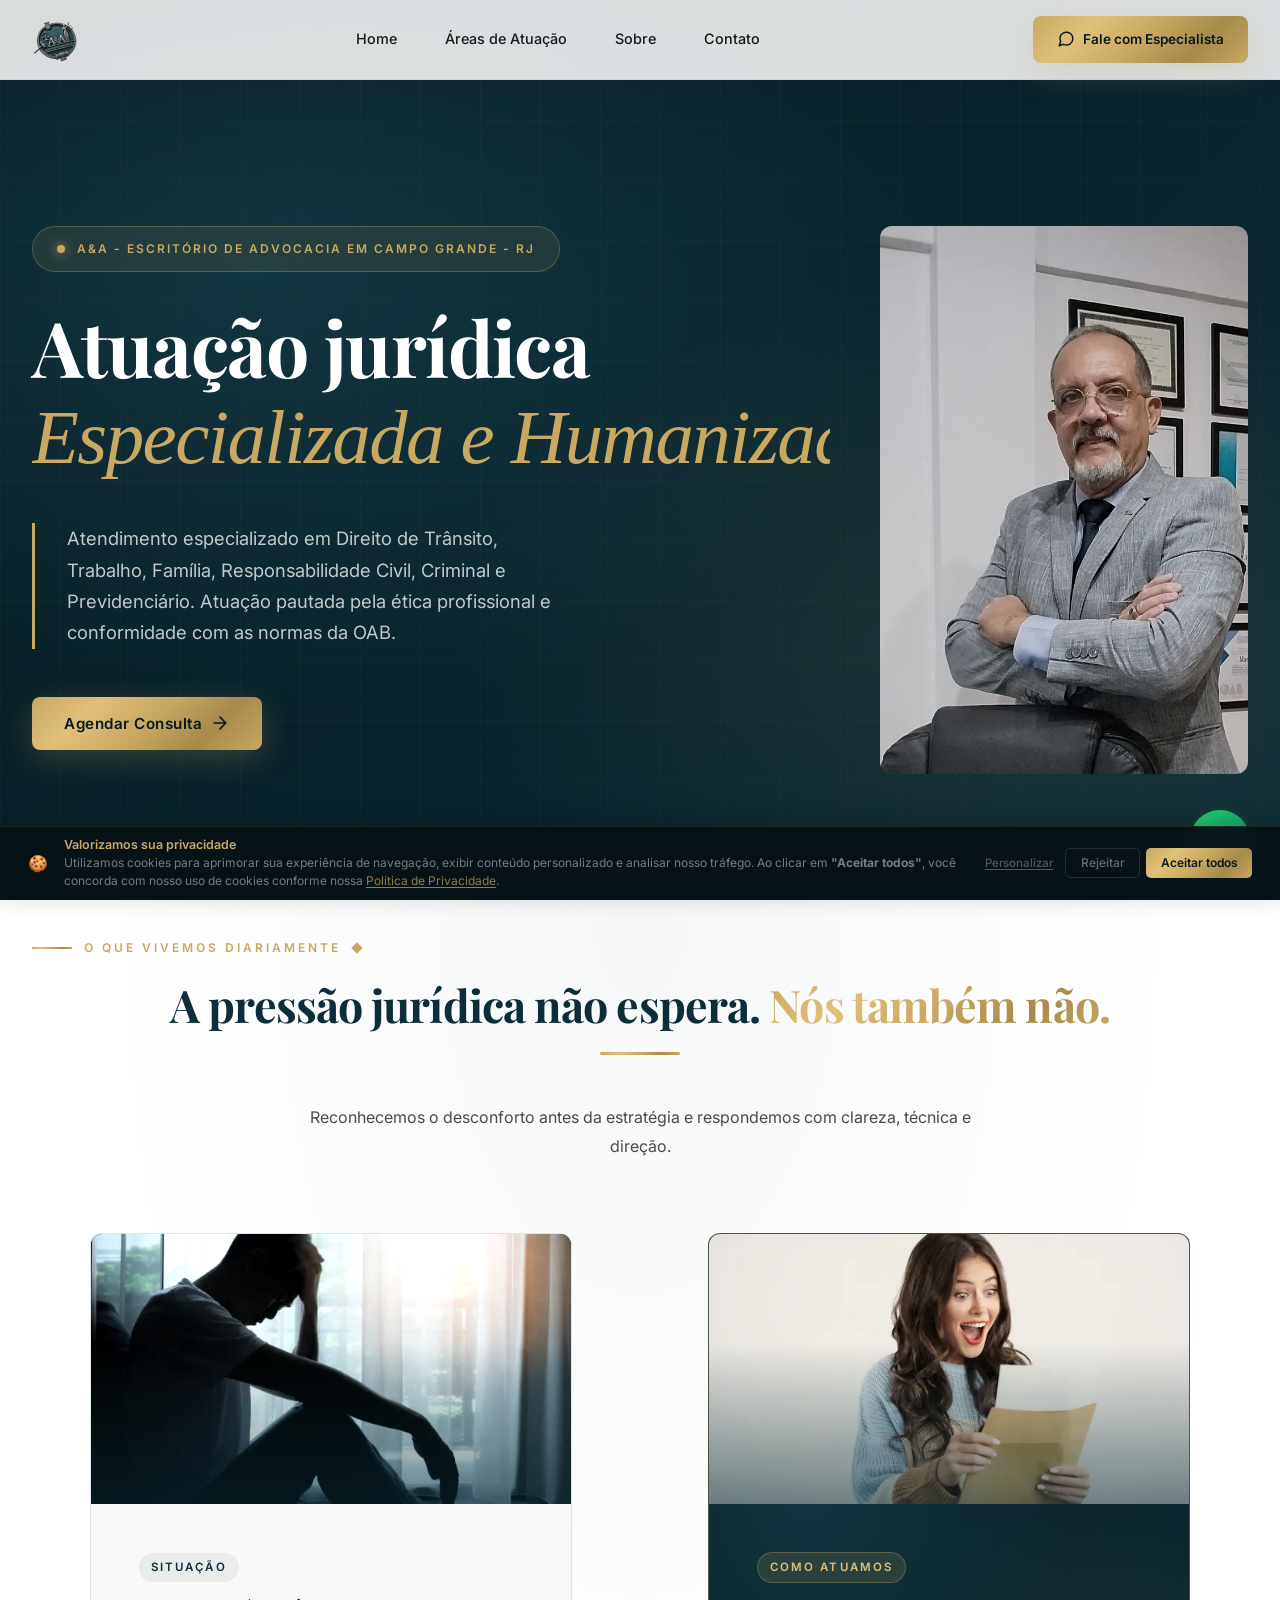
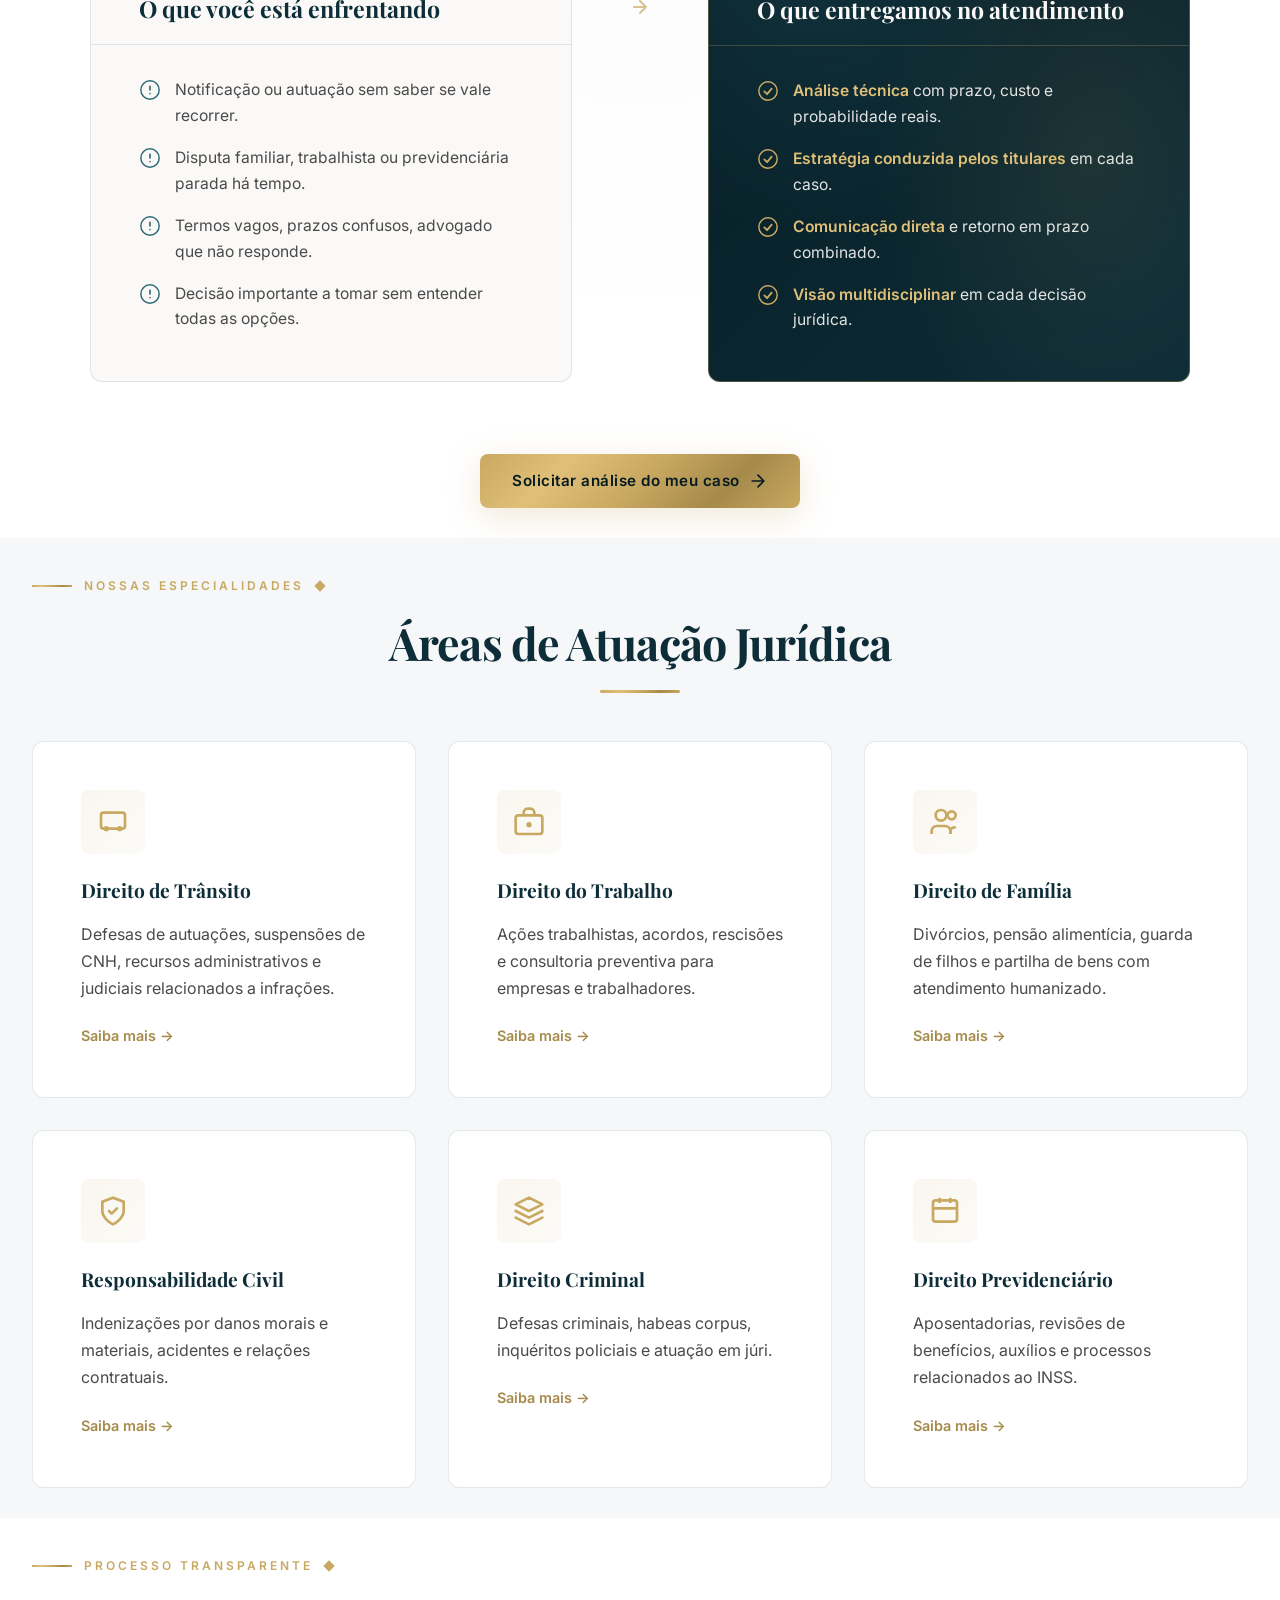
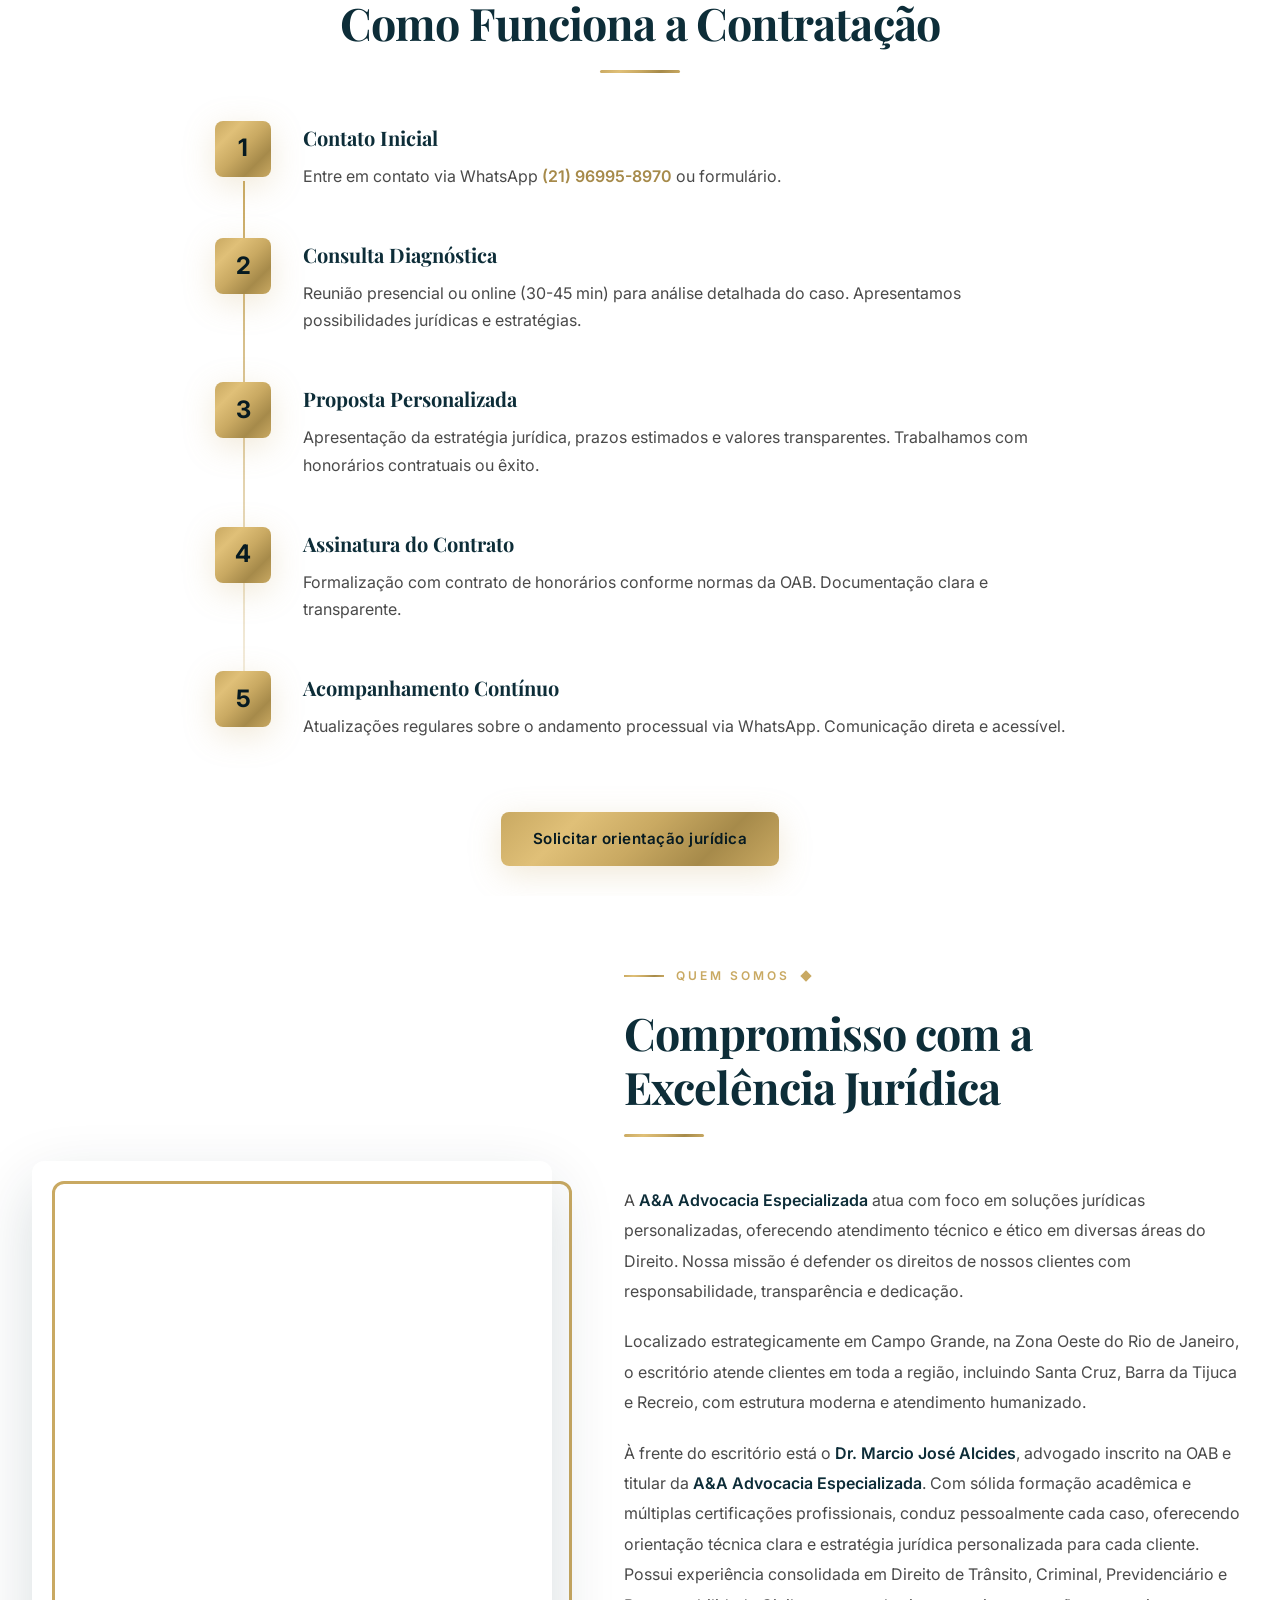
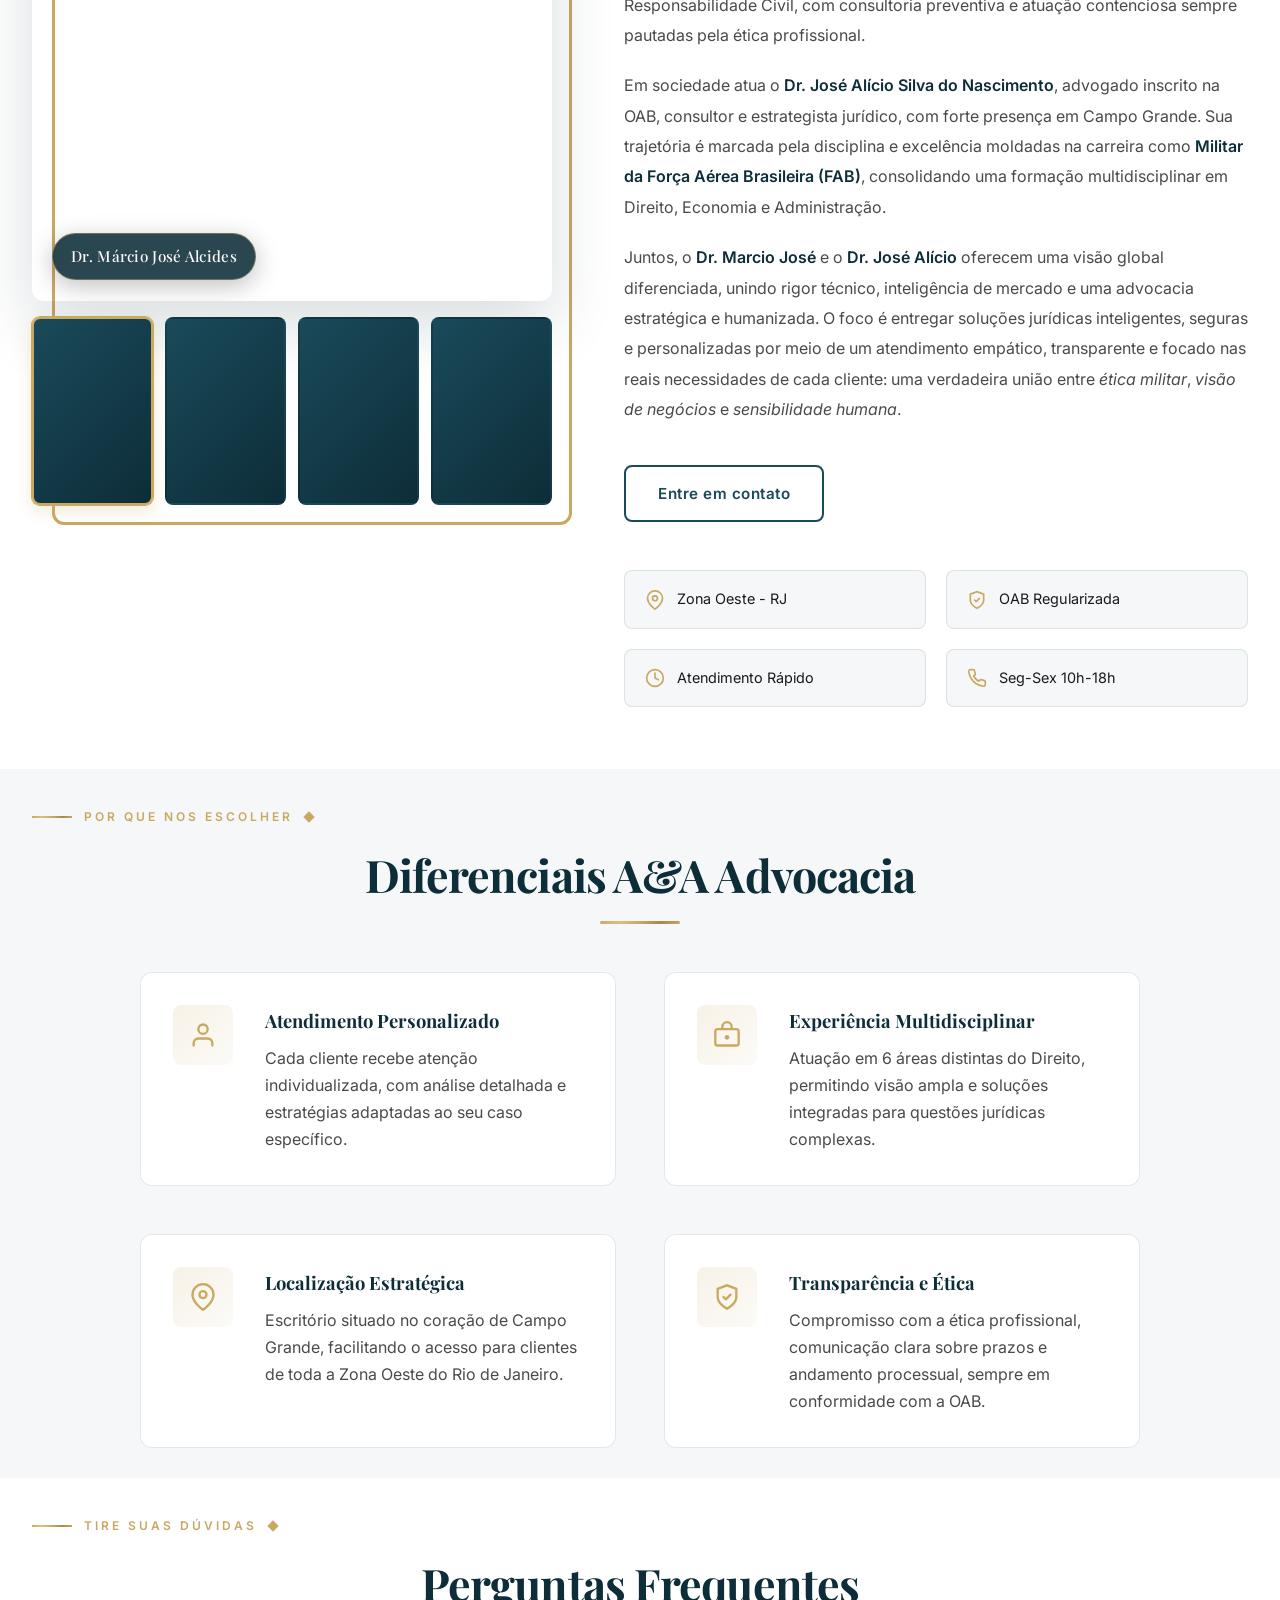
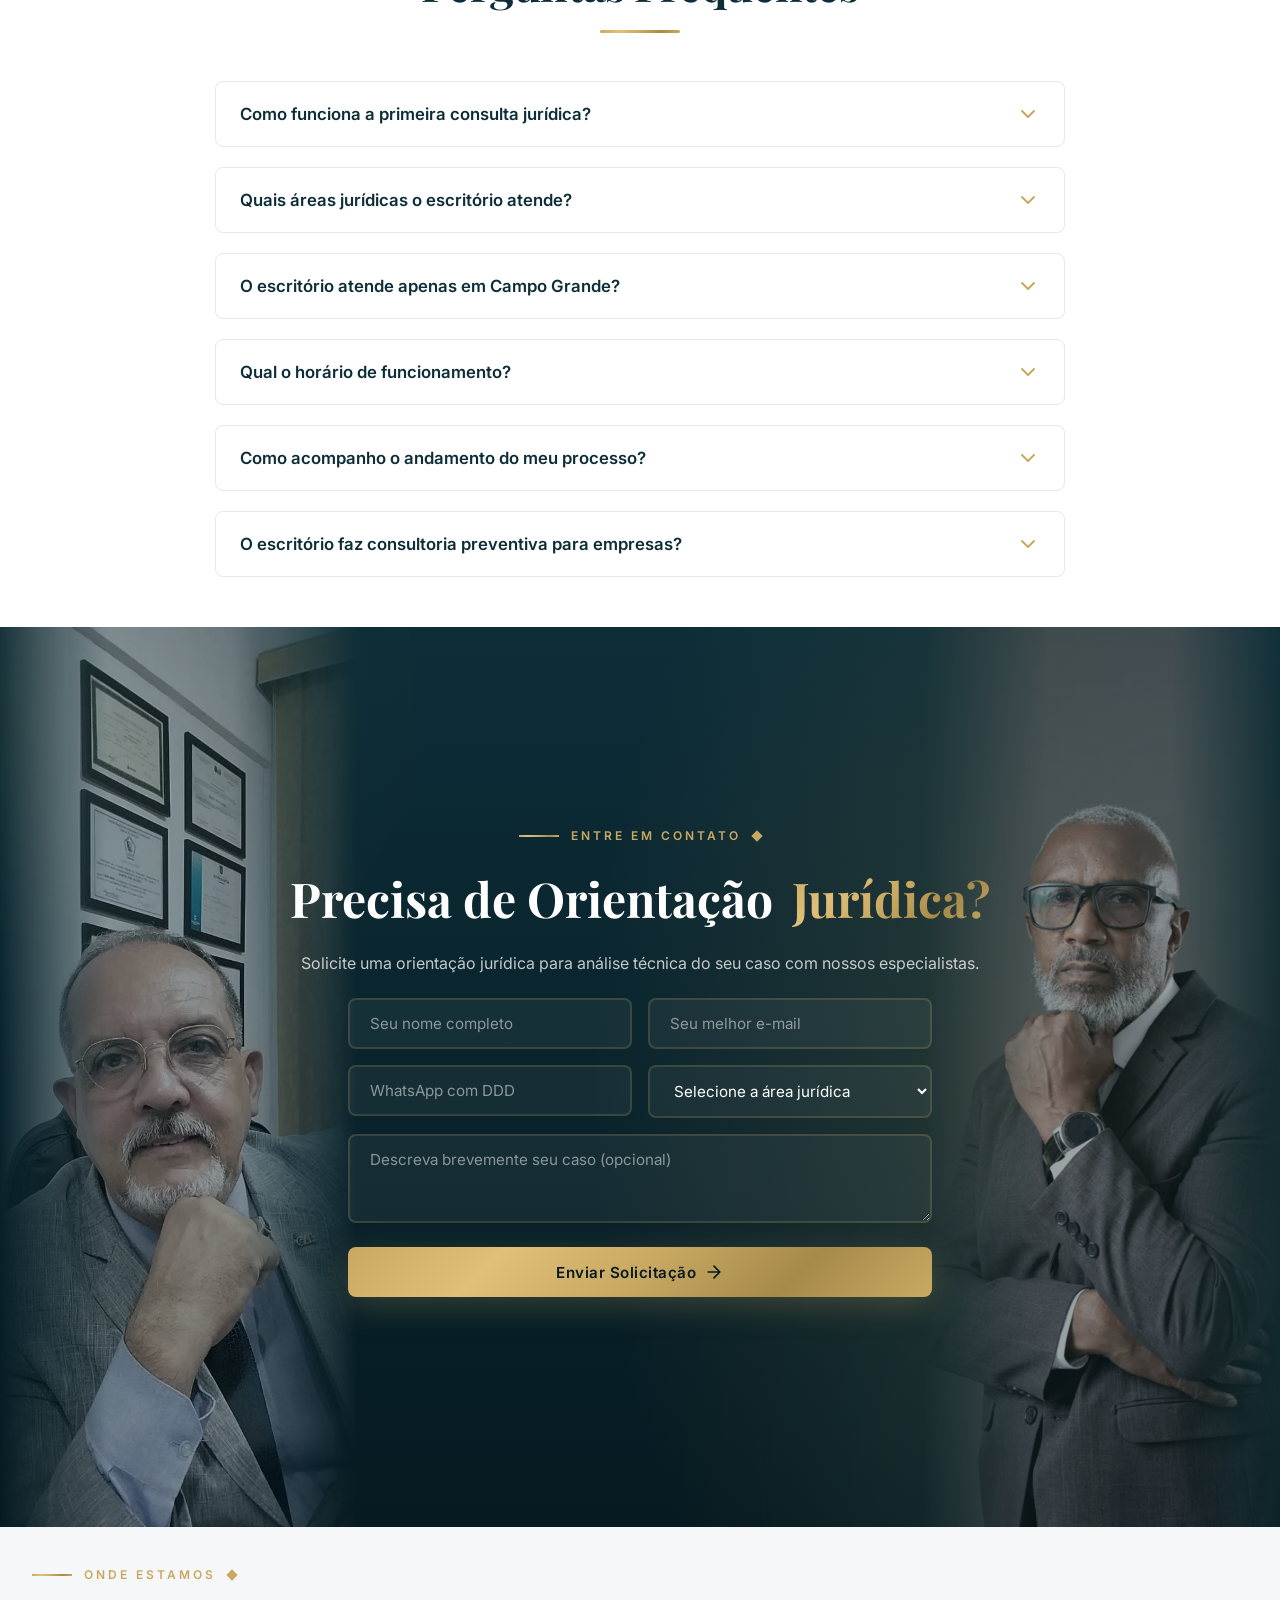
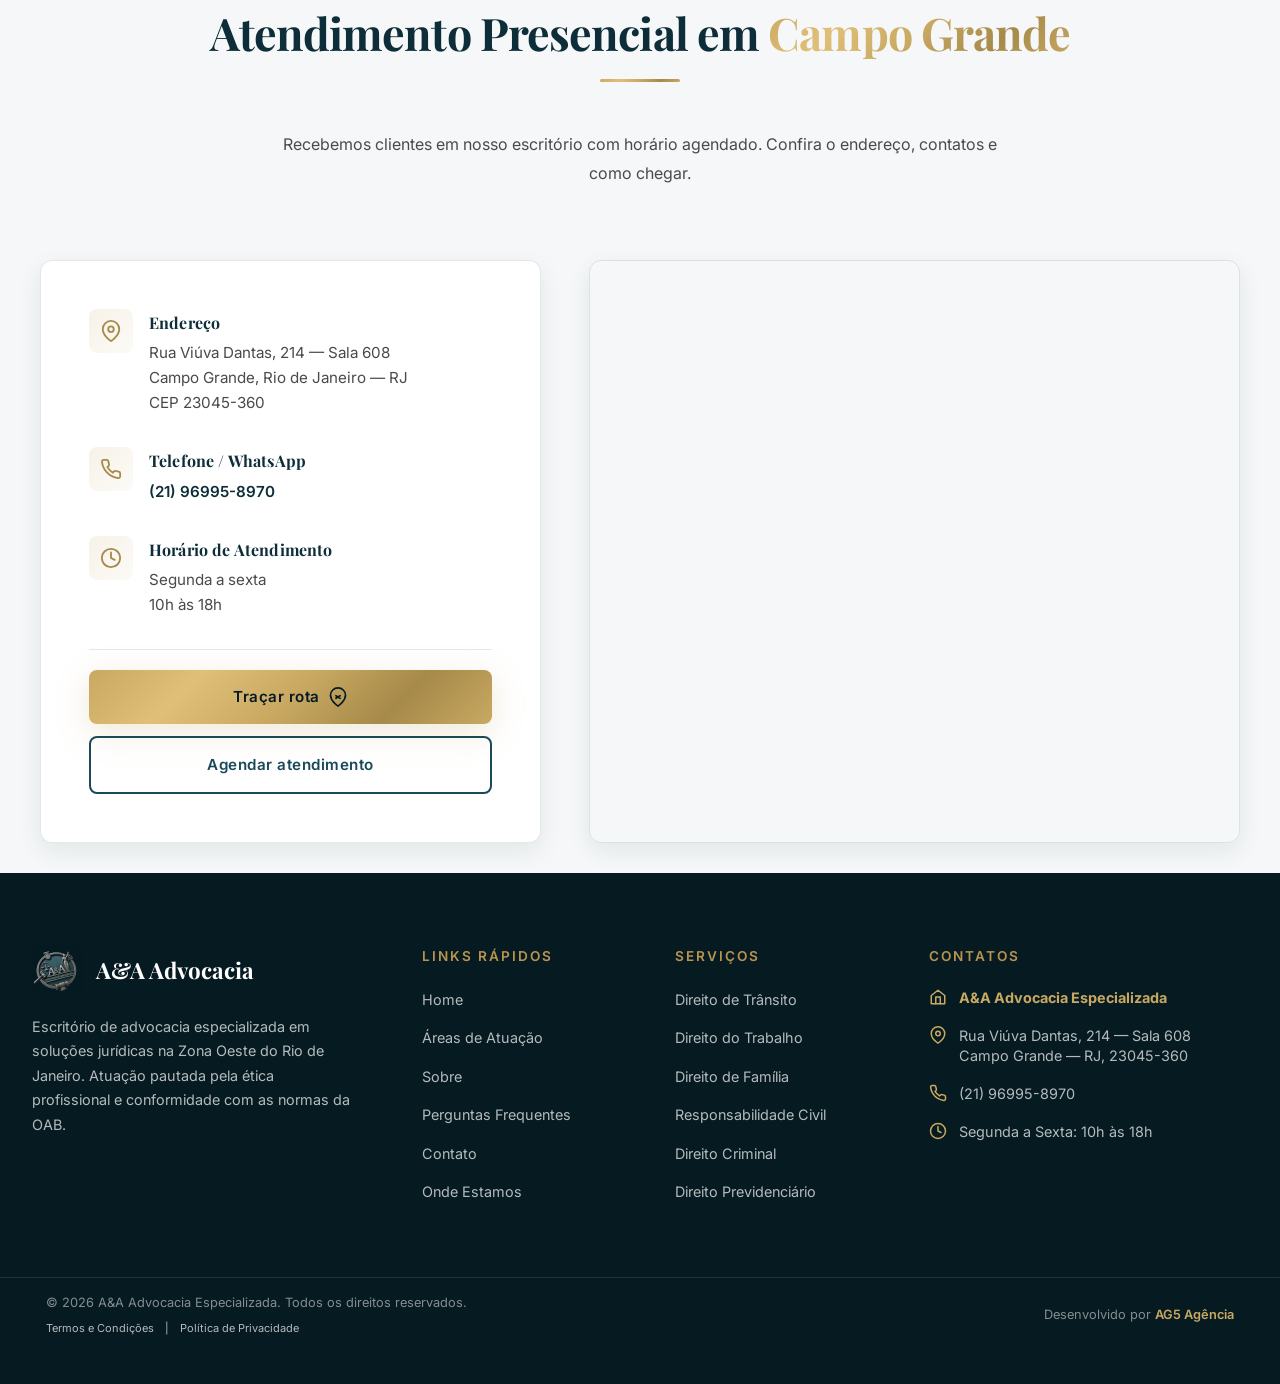
<file: index.html>
<!DOCTYPE html>
<html lang="pt-BR">

<head>
  <meta charset="UTF-8">
  <meta name="viewport" content="width=device-width, initial-scale=1.0">

  <!-- SEO Básico -->
  <title>Escritório de advocacia em Campo Grande - RJ | A&A Advocacia</title>
  <meta name="description"
    content="Escritório de advocacia em Campo Grande - RJ. Especialistas em Trânsito, Trabalho, Família, Criminal e mais. Atendimento exclusivo com excelência jurídica.">
  <meta name="author" content="A&A Advocacia Especializada">
  <meta name="robots" content="index, follow">

  <!-- Canonical URL -->
  <link rel="canonical" href="https://www.aeaadvocacia.ag5agencia.site/">

  <!-- Open Graph -->
  <meta property="og:title" content="A&A Advocacia Especializada | Excelência Jurídica na Zona Oeste - RJ">
  <meta property="og:description"
    content="Atendimento jurídico em diversas áreas do Direito. Escritório em Campo Grande, Rio de Janeiro.">
  <meta property="og:type" content="website">
  <meta property="og:url" content="https://www.aeaadvocacia.ag5agencia.site">
  <meta property="og:image" content="https://www.aeaadvocacia.ag5agencia.site/Fotos/hero-advogado.webp">
  <meta property="og:image:width" content="800">
  <meta property="og:image:height" content="1000">
  <meta property="og:locale" content="pt_BR">
  <meta property="og:site_name" content="A&A Advocacia Especializada">

  <!-- Twitter Card -->
  <meta name="twitter:card" content="summary_large_image">
  <meta name="twitter:title" content="A&A Advocacia Especializada | Zona Oeste - RJ">
  <meta name="twitter:description"
    content="Escritório jurídico especializado em diversas áreas do Direito em Campo Grande.">
  <meta name="twitter:image" content="https://www.aeaadvocacia.ag5agencia.site/Fotos/hero-advogado.webp">

  <!-- Favicon - otimizado -->
  <link rel="icon" type="image/webp" sizes="32x32" href="Fotos/logo-aa-sm.webp">
  <link rel="apple-touch-icon" sizes="180x180" href="Fotos/logo-aa-sm.webp">

  <!-- Theme color para navegadores mobile -->
  <meta name="theme-color" content="#0d2d38">

  <!-- Preconnect para origens críticas -->
  <link rel="preconnect" href="https://fonts.googleapis.com" crossorigin>
  <link rel="preconnect" href="https://fonts.gstatic.com" crossorigin>

  <!-- Preload da imagem hero (LCP) — responsivo -->
  <link rel="preload" as="image" fetchpriority="high"
    imagesrcset="Fotos/hero-advogado-sm.webp 400w, Fotos/hero-advogado.webp 648w"
    imagesizes="(min-width: 768px) 50vw, 100vw">

  <!-- Fonts otimizadas - carregamento assíncrono para não bloquear renderização -->
  <link rel="stylesheet"
    href="https://fonts.googleapis.com/css2?family=Playfair+Display:wght@400;700&family=Inter:wght@400;500;600&display=swap"
    media="print" onload="this.media='all'">
  <noscript>
    <link rel="stylesheet"
      href="https://fonts.googleapis.com/css2?family=Playfair+Display:wght@400;700&family=Inter:wght@400;500;600&display=swap">
  </noscript>

  <!-- Schema.org JSON-LD -->
  <script type="application/ld+json">
  {
    "@context": "https://schema.org",
    "@graph": [
      {
        "@type": "WebSite",
        "@id": "https://www.aeaadvocacia.ag5agencia.site/#website",
        "url": "https://www.aeaadvocacia.ag5agencia.site/",
        "name": "A&A Advocacia Especializada em Direito | Trânsito | Trabalho | Família | Previdenciário",
        "description": "Advogados especializados em Campo Grande - RJ",
        "publisher": {
          "@id": "https://www.aeaadvocacia.ag5agencia.site/#legalservice"
        }
      },
      {
        "@type": "BreadcrumbList",
        "@id": "https://www.aeaadvocacia.ag5agencia.site/#breadcrumb",
        "itemListElement": [
          {
            "@type": "ListItem",
            "position": 1,
            "name": "Home",
            "item": "https://www.aeaadvocacia.ag5agencia.site/"
          }
        ]
      },
      {
        "@type": ["LegalService", "Attorney", "LocalBusiness"],
        "@id": "https://www.aeaadvocacia.ag5agencia.site/#legalservice",
        "name": "A&A Advocacia Especializada em Direito",
        "alternateName": ["A&A Advocacia Especializada", "A&A Advocacia"],
        "legalName": "A&A Advocacia Especializada em Direito",
        "url": "https://www.aeaadvocacia.ag5agencia.site/",
        "logo": "https://www.aeaadvocacia.ag5agencia.site/Fotos/logo-aa.webp",
        "image": [
          "https://www.aeaadvocacia.ag5agencia.site/Fotos/hero-advogado.webp",
          "https://www.aeaadvocacia.ag5agencia.site/Fotos/corp-marcio-0323.webp",
          "https://www.aeaadvocacia.ag5agencia.site/Fotos/sobre-advogado-alt.webp"
        ],
        "description": "Escritório de advocacia em Campo Grande, RJ. Atuação em Direito de Trânsito, Trabalhista, Família, Civil, Criminal, Previdenciário, Administrativo, Sucessões e Processual. Assessoria jurídica preventiva e contenciosa para pessoas físicas e jurídicas.",
        "slogan": "Compromisso com a Excelência Jurídica",
        "telephone": ["+55-21-96443-7115", "+55-21-96995-8970"],
        "email": "contato@aaadvocacia.com.br",
        "priceRange": "$$",
        "currenciesAccepted": "BRL",
        "paymentAccepted": "Cartão de Crédito, PIX, Transferência Bancária, Boleto",
        "address": {
          "@type": "PostalAddress",
          "streetAddress": "Rua Viúva Dantas, 214 — Sala 608",
          "addressLocality": "Campo Grande",
          "addressRegion": "RJ",
          "postalCode": "23045-360",
          "addressCountry": "BR"
        },
        "geo": {
          "@type": "GeoCoordinates",
          "latitude": -22.9033817,
          "longitude": -43.5570399
        },
        "hasMap": "https://www.google.com/maps/place/?q=place_id:ChIJi1tqRUHhmwARrAUQw6e-H9w",
        "identifier": [
          {
            "@type": "PropertyValue",
            "propertyID": "Google Place ID",
            "value": "ChIJi1tqRUHhmwARrAUQw6e-H9w"
          },
          {
            "@type": "PropertyValue",
            "propertyID": "Google CID",
            "value": "15861606040363599276"
          },
          {
            "@type": "PropertyValue",
            "propertyID": "Google Knowledge Graph ID",
            "value": "/g/11z0g51h_d"
          },
          {
            "@type": "PropertyValue",
            "propertyID": "Google Business Profile ID",
            "value": "17688877390911874879"
          }
        ],
        "openingHoursSpecification": {
          "@type": "OpeningHoursSpecification",
          "dayOfWeek": ["Monday", "Tuesday", "Wednesday", "Thursday", "Friday"],
          "opens": "10:00",
          "closes": "18:00"
        },
        "areaServed": [
          {
            "@type": "City",
            "name": "Campo Grande",
            "containedInPlace": {
              "@type": "State",
              "name": "Rio de Janeiro"
            }
          },
          {
            "@type": "Place",
            "name": "Zona Oeste do Rio de Janeiro",
            "containedInPlace": {
              "@type": "State",
              "name": "Rio de Janeiro"
            }
          },
          "Campo Grande – RJ",
          "Santa Cruz – RJ",
          "Barra da Tijuca – RJ",
          "Recreio dos Bandeirantes – RJ",
          "Santíssimo – RJ",
          "Senador Vasconcelos – RJ",
          "Cosmos – RJ",
          "Inhoaíba – RJ",
          "Paciência – RJ"
        ],
        "sameAs": [
          "https://www.google.com/maps/place/?q=place_id:ChIJi1tqRUHhmwARrAUQw6e-H9w",
          "https://share.google/ScsMLybHCKu5eBF9D",
          "https://wa.me/5521964437115"
        ],
        "hasOfferCatalog": {
          "@id": "#offer-catalog",
          "@type": "OfferCatalog",
          "name": "Serviços Jurídicos",
          "itemListElement": [
            {
              "@type": "Offer",
              "itemOffered": {
                "@type": "Service",
                "name": "Direito de Trânsito",
                "description": "Defesas de autuações, suspensões de CNH, recursos administrativos e judiciais relacionados a infrações de trânsito.",
                "areaServed": "Zona Oeste do Rio de Janeiro",
                "provider": { "@id": "https://www.aeaadvocacia.ag5agencia.site/#legalservice" }
              }
            },
            {
              "@type": "Offer",
              "itemOffered": {
                "@type": "Service",
                "name": "Direito do Trabalho",
                "description": "Ações trabalhistas, acordos, rescisões e consultoria preventiva para empresas e trabalhadores.",
                "areaServed": "Zona Oeste do Rio de Janeiro",
                "provider": { "@id": "https://www.aeaadvocacia.ag5agencia.site/#legalservice" }
              }
            },
            {
              "@type": "Offer",
              "itemOffered": {
                "@type": "Service",
                "name": "Direito de Família",
                "description": "Divórcios, pensão alimentícia, guarda de filhos e partilha de bens com atendimento humanizado.",
                "areaServed": "Zona Oeste do Rio de Janeiro",
                "provider": { "@id": "https://www.aeaadvocacia.ag5agencia.site/#legalservice" }
              }
            },
            {
              "@type": "Offer",
              "itemOffered": {
                "@type": "Service",
                "name": "Responsabilidade Civil",
                "description": "Indenizações por danos morais e materiais, acidentes e relações contratuais.",
                "areaServed": "Zona Oeste do Rio de Janeiro",
                "provider": { "@id": "https://www.aeaadvocacia.ag5agencia.site/#legalservice" }
              }
            },
            {
              "@type": "Offer",
              "itemOffered": {
                "@type": "Service",
                "name": "Direito Criminal",
                "description": "Defesas criminais, habeas corpus, inquéritos policiais e atuação em júri.",
                "areaServed": "Zona Oeste do Rio de Janeiro",
                "provider": { "@id": "https://www.aeaadvocacia.ag5agencia.site/#legalservice" }
              }
            },
            {
              "@type": "Offer",
              "itemOffered": {
                "@type": "Service",
                "name": "Direito Previdenciário",
                "description": "Aposentadorias, revisões de benefícios, auxílios e processos relacionados ao INSS.",
                "areaServed": "Zona Oeste do Rio de Janeiro",
                "provider": { "@id": "https://www.aeaadvocacia.ag5agencia.site/#legalservice" }
              }
            },
            {
              "@type": "Offer",
              "itemOffered": {
                "@type": "Service",
                "name": "Direito Administrativo",
                "description": "Atuação em processos administrativos, licitações, concursos públicos, sanções e contencioso contra o poder público.",
                "areaServed": "Zona Oeste do Rio de Janeiro",
                "provider": { "@id": "https://www.aeaadvocacia.ag5agencia.site/#legalservice" }
              }
            },
            {
              "@type": "Offer",
              "itemOffered": {
                "@type": "Service",
                "name": "Direito Civil",
                "description": "Contratos, obrigações, direitos reais e relações civis em geral, com consultoria preventiva e atuação contenciosa.",
                "areaServed": "Zona Oeste do Rio de Janeiro",
                "provider": { "@id": "https://www.aeaadvocacia.ag5agencia.site/#legalservice" }
              }
            },
            {
              "@type": "Offer",
              "itemOffered": {
                "@type": "Service",
                "name": "Direito Sucessório",
                "description": "Inventários, partilhas, testamentos, planejamento sucessório e processos relacionados a heranças.",
                "areaServed": "Zona Oeste do Rio de Janeiro",
                "provider": { "@id": "https://www.aeaadvocacia.ag5agencia.site/#legalservice" }
              }
            },
            {
              "@type": "Offer",
              "itemOffered": {
                "@type": "Service",
                "name": "Direito Processual",
                "description": "Acompanhamento processual estratégico em todas as esferas e instâncias do Judiciário brasileiro.",
                "areaServed": "Zona Oeste do Rio de Janeiro",
                "provider": { "@id": "https://www.aeaadvocacia.ag5agencia.site/#legalservice" }
              }
            },
            {
              "@type": "Offer",
              "itemOffered": {
                "@type": "Service",
                "name": "Assistência Jurídica",
                "description": "Orientação jurídica preventiva, análise de documentos e consultoria multidisciplinar.",
                "areaServed": "Zona Oeste do Rio de Janeiro",
                "provider": { "@id": "https://www.aeaadvocacia.ag5agencia.site/#legalservice" }
              }
            }
          ]
        },
        "audience": {
          "@type": "Audience",
          "audienceType": "Pessoas Físicas e Pessoas Jurídicas"
        },
        "knowsAbout": [
          "Direito de Trânsito",
          "Direito do Trabalho",
          "Direito de Família",
          "Responsabilidade Civil",
          "Direito Criminal",
          "Direito Previdenciário",
          "Direito Administrativo",
          "Direito Civil",
          "Direito Sucessório",
          "Direito Processual",
          "Assistência Jurídica",
          "Consultoria Jurídica Empresarial"
        ],
        "knowsLanguage": ["pt-BR", "Português"],
        "founder": [
          {
            "@type": "Person",
            "name": "Dr. Marcio José Alcides",
            "jobTitle": "Advogado Titular",
            "worksFor": { "@id": "https://www.aeaadvocacia.ag5agencia.site/#legalservice" }
          },
          {
            "@type": "Person",
            "name": "Dr. José Alício Silva do Nascimento",
            "jobTitle": "Advogado Sócio, Consultor e Estrategista Jurídico",
            "worksFor": { "@id": "https://www.aeaadvocacia.ag5agencia.site/#legalservice" }
          }
        ],
        "employee": [
          {
            "@type": "Person",
            "name": "Dr. Marcio José Alcides",
            "jobTitle": "Advogado Titular"
          },
          {
            "@type": "Person",
            "name": "Dr. José Alício Silva do Nascimento",
            "jobTitle": "Advogado Sócio"
          }
        ],
        "potentialAction": {
          "@type": "ReserveAction",
          "target": {
            "@type": "EntryPoint",
            "urlTemplate": "https://wa.me/5521964437115?text=Olá,%20gostaria%20de%20agendar%20um%20atendimento.",
            "actionPlatform": [
              "http://schema.org/DesktopWebPlatform",
              "http://schema.org/MobileWebPlatform"
            ]
          },
          "result": {
            "@type": "Reservation",
            "name": "Agendamento de Consulta Jurídica"
          }
        }
      },
      {
        "@type": "FAQPage",
        "@id": "https://www.aeaadvocacia.ag5agencia.site/#faq",
        "mainEntity": [
          {
            "@type": "Question",
          "name": "Como funciona a primeira consulta jurídica?",
            "acceptedAnswer": {
              "@type": "Answer",
            "text": "Entre em contato pelo WhatsApp ou telefone (21) 96995-8970 para agendar. Na consulta, você apresenta seu caso e recebe uma orientação inicial sobre as possibilidades jurídicas, prazos e próximos passos. Retorno em até 24h úteis."
          }
        },
        {
          "@type": "Question",
          "name": "Quais áreas jurídicas o escritório atende?",
          "acceptedAnswer": {
            "@type": "Answer",
            "text": "A A&A Advocacia atua em Direito de Trânsito, Trabalhista, Família, Responsabilidade Civil, Criminal e Previdenciário, oferecendo soluções tanto para pessoas físicas quanto jurídicas."
          }
        },
        {
          "@type": "Question",
          "name": "O escritório atende apenas em Campo Grande?",
          "acceptedAnswer": {
            "@type": "Answer",
            "text": "Não. Embora localizado em Campo Grande, atendemos clientes de toda a Zona Oeste do Rio de Janeiro, incluindo Santa Cruz, Barra da Tijuca, Recreio dos Bandeirantes e regiões próximas."
          }
        },
        {
          "@type": "Question",
          "name": "Qual o horário de funcionamento?",
          "acceptedAnswer": {
            "@type": "Answer",
            "text": "Atendemos de segunda a sexta-feira, das 10h às 18h. Consultas podem ser agendadas previamente conforme disponibilidade."
          }
        },
        {
          "@type": "Question",
          "name": "Como acompanho o andamento do meu processo?",
          "acceptedAnswer": {
            "@type": "Answer",
            "text": "Mantemos comunicação constante com nossos clientes, informando sobre cada etapa processual. Você pode entrar em contato a qualquer momento pelo WhatsApp (21) 96995-8970 para esclarecimentos."
          }
        },
        {
          "@type": "Question",
          "name": "O escritório faz consultoria preventiva para empresas?",
          "acceptedAnswer": {
            "@type": "Answer",
            "text": "Sim. Oferecemos assessoria jurídica administrativa e preventiva para pessoas jurídicas, especialmente nas áreas trabalhista e de responsabilidade civil."
            }
          }
        ]
      }
    ]
  }
  </script>

  <!-- Stylesheet -->
  <link rel="stylesheet" href="style.css">
  <!-- Cookie Banner -->
  <link rel="stylesheet" href="cookie-banner.css">
</head>

<body>

  <!-- ========== HEADER PREMIUM ========== -->
  <header class="header" id="home">
    <div class="container header-inner">
      <a href="#home" class="header-logo" aria-label="Ir para o topo da página">
        <img src="Fotos/logo-aa-sm.webp" alt="A&A Advocacia" width="50" height="50" loading="eager"
          fetchpriority="high">
      </a>

      <nav class="nav-desktop hide-mobile" aria-label="Navegação principal">
        <a href="#home" class="nav-link">Home</a>
        <a href="#areas-atuacao" class="nav-link">Áreas de Atuação</a>
        <a href="#sobre" class="nav-link">Sobre</a>
        <a href="#contato" class="nav-link">Contato</a>
      </nav>

      <a href="https://wa.me/5521969958970?text=Olá,%20vim%20pelo%20site%20e%20gostaria%20de%20solicitar%20uma%20orientação%20jurídica."
        class="btn-header-cta hide-mobile" target="_blank" rel="noopener noreferrer"
        aria-label="Falar com um advogado especialista pelo WhatsApp">
        <svg width="18" height="18" viewBox="0 0 24 24" fill="none" aria-hidden="true">
          <path
            d="M21 11.5a8.38 8.38 0 01-.9 3.8 8.5 8.5 0 01-7.6 4.7 8.38 8.38 0 01-3.8-.9L3 21l1.9-5.7a8.38 8.38 0 01-.9-3.8 8.5 8.5 0 014.7-7.6 8.38 8.38 0 013.8-.9h.5a8.48 8.48 0 018 8v.5z"
            stroke="currentColor" stroke-width="2" stroke-linecap="round" stroke-linejoin="round" />
        </svg>
        Fale com Especialista
      </a>

      <!-- Menu Hamburger -->
      <button class="menu-toggle hide-desktop" aria-label="Abrir ou fechar menu de navegação" aria-expanded="false"
        aria-controls="mobile-menu">
        <span class="hamburger-line"></span>
        <span class="hamburger-line"></span>
        <span class="hamburger-line"></span>
      </button>
    </div>

    <!-- Overlay Mobile -->
    <div class="mobile-overlay" aria-hidden="true" id="mobile-overlay"></div>

    <!-- Menu Mobile -->
    <div class="mobile-menu" id="mobile-menu" aria-label="Menu mobile" aria-hidden="true" inert>
      <div class="mobile-menu-header">
        <div class="header-logo">
          <img src="Fotos/logo-aa-sm.webp" alt="A&A Advocacia" width="40" height="40" loading="eager">
        </div>
      </div>
      <nav class="mobile-menu-nav" aria-label="Navegação mobile">
        <a href="#home" class="mobile-link" tabindex="-1">Home</a>
        <a href="#areas-atuacao" class="mobile-link" tabindex="-1">Áreas de Atuação</a>
        <a href="#sobre" class="mobile-link" tabindex="-1">Sobre</a>
        <a href="#faq" class="mobile-link" tabindex="-1">Perguntas Frequentes</a>
        <a href="#contato" class="mobile-link" tabindex="-1">Contato</a>
        <a href="https://wa.me/5521969958970?text=Olá,%20vim%20pelo%20site%20e%20gostaria%20de%20solicitar%20uma%20orientação%20jurídica."
          class="mobile-cta" target="_blank" rel="noopener noreferrer"
          aria-label="Enviar mensagem para o escritório via WhatsApp" tabindex="-1">
          Falar no WhatsApp
        </a>
      </nav>
    </div>
  </header>

  <main>
    <!-- ========== HERO PREMIUM ========== -->
    <section class="hero" id="hero">
      <div class="container hero-grid">
        <!-- Conteúdo -->
        <div class="hero-content">
          <div class="hero-badge reveal">
            <span class="badge-dot" aria-hidden="true"></span>
            <span>A&A - Escritório de Advocacia em Campo Grande - RJ</span>
          </div>

          <h1 class="hero-title reveal" aria-label="Atuação jurídica Especializada e Humanizada">
            <span aria-hidden="true">Atuação jurídica </span>
            <span class="text-accent typewriter" aria-hidden="true">Especializada e Humanizada</span>
          </h1>

          <p class="hero-subtitle reveal hero-subtitle--after-type">
            Atendimento especializado em Direito de Trânsito, Trabalho, Família,
            Responsabilidade Civil, Criminal e Previdenciário. Atuação pautada pela ética profissional e conformidade
            com
            as normas da OAB.
          </p>

          <div class="hero-ctas reveal">
            <a href="https://wa.me/5521969958970?text=Olá,%20vim%20pelo%20site%20e%20gostaria%20de%20solicitar%20uma%20orientação%20jurídica."
              class="btn btn-primary metallic-shine" target="_blank" rel="noopener noreferrer"
              aria-label="Agendar consulta jurídica pelo WhatsApp">
              Agendar Consulta
              <svg width="20" height="20" viewBox="0 0 24 24" fill="none" aria-hidden="true">
                <path d="M5 12h14M12 5l7 7-7 7" stroke="currentColor" stroke-width="2" stroke-linecap="round"
                  stroke-linejoin="round" />
              </svg>
            </a>
          </div>

          <!-- Imagem Mobile: aparece abaixo do botão apenas no mobile -->
          <div class="hero-image-mobile">
            <img src="Fotos/hero-advogado-sm.webp"
              srcset="Fotos/hero-advogado-sm.webp 400w, Fotos/hero-advogado.webp 648w"
              sizes="(max-width: 767px) 100vw, 50vw"
              alt="Dr. Marcio José Alcides - Advogado da A&A Advocacia Especializada" class="hero-image-mobile-img"
              width="800" height="1000" loading="eager" fetchpriority="high" decoding="async">
          </div>
        </div>

        <!-- Imagem Hero Desktop -->
        <div class="hero-image-wrapper reveal-right">
          <img src="Fotos/hero-advogado.webp"
            srcset="Fotos/hero-advogado-sm.webp 400w, Fotos/hero-advogado.webp 648w"
            sizes="(min-width: 768px) 50vw, 100vw"
            alt="Dr. Marcio José Alcides - Advogado da A&A Advocacia Especializada" class="hero-image" width="800"
            height="1000" loading="eager" fetchpriority="high" decoding="async">
        </div>
      </div>

      <!-- Scroll Indicator -->
      <div class="scroll-indicator" aria-hidden="true">
        <svg width="24" height="24" viewBox="0 0 24 24" fill="none" stroke="currentColor">
          <path d="M12 5v14M19 12l-7 7-7-7" stroke-width="2" stroke-linecap="round" stroke-linejoin="round" />
        </svg>
        <span>Explore</span>
      </div>
    </section>

    <!-- ========== DOR E SOLUÇÃO ========== -->
    <section class="section pain-solution" id="dor-solucao">
      <div class="container">
        <span class="section-tag reveal">O que vivemos diariamente</span>
        <h2 class="section-title reveal">A pressão jurídica não espera. <span class="text-gold">Nós também não.</span></h2>
        <p class="pain-intro reveal">Reconhecemos o desconforto antes da estratégia e respondemos com clareza,
          técnica e direção.</p>

        <div class="pain-solution-grid">
          <!-- Coluna Dor -->
          <div class="pain-col reveal-left">
            <div class="pain-col-image">
              <img src="Fotos/dor-angustia-cliente.webp"
                alt="Pessoa em angústia diante de uma situação jurídica difícil"
                loading="lazy" decoding="async" width="612" height="408">
            </div>
            <div class="pain-col-header">
              <span class="pain-col-tag pain-col-tag--dor">Situação</span>
              <h3 class="pain-col-title">O que você está enfrentando</h3>
            </div>
            <ul class="pain-list">
              <li class="pain-item">
                <svg class="pain-icon" width="22" height="22" viewBox="0 0 24 24" fill="none" aria-hidden="true">
                  <circle cx="12" cy="12" r="10" stroke="currentColor" stroke-width="1.6" />
                  <path d="M12 8v4M12 16h.01" stroke="currentColor" stroke-width="1.8" stroke-linecap="round" />
                </svg>
                <span>Notificação ou autuação sem saber se vale recorrer.</span>
              </li>
              <li class="pain-item">
                <svg class="pain-icon" width="22" height="22" viewBox="0 0 24 24" fill="none" aria-hidden="true">
                  <circle cx="12" cy="12" r="10" stroke="currentColor" stroke-width="1.6" />
                  <path d="M12 8v4M12 16h.01" stroke="currentColor" stroke-width="1.8" stroke-linecap="round" />
                </svg>
                <span>Disputa familiar, trabalhista ou previdenciária parada há tempo.</span>
              </li>
              <li class="pain-item">
                <svg class="pain-icon" width="22" height="22" viewBox="0 0 24 24" fill="none" aria-hidden="true">
                  <circle cx="12" cy="12" r="10" stroke="currentColor" stroke-width="1.6" />
                  <path d="M12 8v4M12 16h.01" stroke="currentColor" stroke-width="1.8" stroke-linecap="round" />
                </svg>
                <span>Termos vagos, prazos confusos, advogado que não responde.</span>
              </li>
              <li class="pain-item">
                <svg class="pain-icon" width="22" height="22" viewBox="0 0 24 24" fill="none" aria-hidden="true">
                  <circle cx="12" cy="12" r="10" stroke="currentColor" stroke-width="1.6" />
                  <path d="M12 8v4M12 16h.01" stroke="currentColor" stroke-width="1.8" stroke-linecap="round" />
                </svg>
                <span>Decisão importante a tomar sem entender todas as opções.</span>
              </li>
            </ul>
          </div>

          <!-- Divisor central -->
          <div class="pain-divider" aria-hidden="true">
            <svg width="40" height="40" viewBox="0 0 40 40" fill="none">
              <path d="M14 20h12M20 14l6 6-6 6" stroke="currentColor" stroke-width="2" stroke-linecap="round"
                stroke-linejoin="round" />
            </svg>
          </div>

          <!-- Coluna Solução -->
          <div class="pain-col pain-col--solution reveal-right">
            <div class="pain-col-image">
              <img src="Fotos/solucao-resultado-positivo.webp"
                alt="Cliente com expressão de alívio ao receber resultado favorável do processo"
                loading="lazy" decoding="async" width="900" height="600">
            </div>
            <div class="pain-col-header">
              <span class="pain-col-tag pain-col-tag--solucao">Como atuamos</span>
              <h3 class="pain-col-title">O que entregamos no atendimento</h3>
            </div>
            <ul class="pain-list">
              <li class="pain-item">
                <svg class="pain-icon pain-icon--ok" width="22" height="22" viewBox="0 0 24 24" fill="none"
                  aria-hidden="true">
                  <circle cx="12" cy="12" r="10" stroke="currentColor" stroke-width="1.6" />
                  <path d="M8 12.5l3 3 5-6" stroke="currentColor" stroke-width="2" stroke-linecap="round"
                    stroke-linejoin="round" />
                </svg>
                <span><strong>Análise técnica</strong> com prazo, custo e probabilidade reais.</span>
              </li>
              <li class="pain-item">
                <svg class="pain-icon pain-icon--ok" width="22" height="22" viewBox="0 0 24 24" fill="none"
                  aria-hidden="true">
                  <circle cx="12" cy="12" r="10" stroke="currentColor" stroke-width="1.6" />
                  <path d="M8 12.5l3 3 5-6" stroke="currentColor" stroke-width="2" stroke-linecap="round"
                    stroke-linejoin="round" />
                </svg>
                <span><strong>Estratégia conduzida pelos titulares</strong> em cada caso.</span>
              </li>
              <li class="pain-item">
                <svg class="pain-icon pain-icon--ok" width="22" height="22" viewBox="0 0 24 24" fill="none"
                  aria-hidden="true">
                  <circle cx="12" cy="12" r="10" stroke="currentColor" stroke-width="1.6" />
                  <path d="M8 12.5l3 3 5-6" stroke="currentColor" stroke-width="2" stroke-linecap="round"
                    stroke-linejoin="round" />
                </svg>
                <span><strong>Comunicação direta</strong> e retorno em prazo combinado.</span>
              </li>
              <li class="pain-item">
                <svg class="pain-icon pain-icon--ok" width="22" height="22" viewBox="0 0 24 24" fill="none"
                  aria-hidden="true">
                  <circle cx="12" cy="12" r="10" stroke="currentColor" stroke-width="1.6" />
                  <path d="M8 12.5l3 3 5-6" stroke="currentColor" stroke-width="2" stroke-linecap="round"
                    stroke-linejoin="round" />
                </svg>
                <span><strong>Visão multidisciplinar</strong> em cada decisão jurídica.</span>
              </li>
            </ul>
          </div>
        </div>

        <div class="pain-cta reveal">
          <a href="#contato" class="btn btn-primary metallic-shine">
            Solicitar análise do meu caso
            <svg width="20" height="20" viewBox="0 0 24 24" fill="none" aria-hidden="true">
              <path d="M5 12h14M12 5l7 7-7 7" stroke="currentColor" stroke-width="2" stroke-linecap="round"
                stroke-linejoin="round" />
            </svg>
          </a>
        </div>
      </div>
    </section>

    <!-- ========== ÁREAS DE ATUAÇÃO PREMIUM ========== -->
    <section class="section areas" id="areas-atuacao">
      <div class="container">
        <span class="section-tag reveal">Nossas Especialidades</span>
        <h2 class="section-title reveal">Áreas de Atuação Jurídica</h2>

        <div class="areas-grid">
          <!-- Card 1: Trânsito -->
          <div class="area-card reveal">
            <div class="area-icon">
              <svg width="32" height="32" viewBox="0 0 24 24" fill="none" aria-hidden="true">
                <defs>
                  <linearGradient id="grad1" x1="0" y1="0" x2="24" y2="24">
                    <stop offset="0%" stop-color="#c9a962" />
                    <stop offset="100%" stop-color="#a68a4a" />
                  </linearGradient>
                </defs>
                <rect x="3" y="5" width="18" height="12" rx="2" stroke="url(#grad1)" stroke-width="2" fill="none" />
                <circle cx="7" cy="17" r="2" fill="url(#grad1)" />
                <circle cx="17" cy="17" r="2" fill="url(#grad1)" />
                <path d="M3 11h18" stroke="url(#grad1)" stroke-width="2" />
              </svg>
            </div>
            <h3 class="area-title">Direito de Trânsito</h3>
            <p class="area-desc">Defesas de autuações, suspensões de CNH, recursos administrativos e judiciais
              relacionados a infrações.</p>
            <a href="#contato" class="area-link">Saiba mais →</a>
          </div>

          <!-- Card 2: Trabalho -->
          <div class="area-card reveal">
            <div class="area-icon">
              <svg width="32" height="32" viewBox="0 0 24 24" fill="none" aria-hidden="true">
                <defs>
                  <linearGradient id="grad2" x1="0" y1="0" x2="24" y2="24">
                    <stop offset="0%" stop-color="#c9a962" />
                    <stop offset="100%" stop-color="#a68a4a" />
                  </linearGradient>
                </defs>
                <rect x="2" y="7" width="20" height="14" rx="2" stroke="url(#grad2)" stroke-width="2" fill="none" />
                <path d="M8 7V5a3 3 0 013-3h2a3 3 0 013 3v2" stroke="url(#grad2)" stroke-width="2" />
                <circle cx="12" cy="14" r="2" fill="url(#grad2)" />
              </svg>
            </div>
            <h3 class="area-title">Direito do Trabalho</h3>
            <p class="area-desc">Ações trabalhistas, acordos, rescisões e consultoria preventiva para empresas e
              trabalhadores.</p>
            <a href="#contato" class="area-link">Saiba mais →</a>
          </div>

          <!-- Card 3: Família -->
          <div class="area-card reveal">
            <div class="area-icon">
              <svg width="32" height="32" viewBox="0 0 24 24" fill="none" aria-hidden="true">
                <defs>
                  <linearGradient id="grad3" x1="0" y1="0" x2="24" y2="24">
                    <stop offset="0%" stop-color="#c9a962" />
                    <stop offset="100%" stop-color="#a68a4a" />
                  </linearGradient>
                </defs>
                <circle cx="9" cy="7" r="4" stroke="url(#grad3)" stroke-width="2" fill="none" />
                <circle cx="17" cy="7" r="3" stroke="url(#grad3)" stroke-width="2" fill="none" />
                <path d="M2 21v-2a4 4 0 014-4h6a4 4 0 014 4v2" stroke="url(#grad3)" stroke-width="2" />
                <path d="M16 21v-2a3 3 0 013-3h1" stroke="url(#grad3)" stroke-width="2" />
              </svg>
            </div>
            <h3 class="area-title">Direito de Família</h3>
            <p class="area-desc">Divórcios, pensão alimentícia, guarda de filhos e partilha de bens com atendimento
              humanizado.</p>
            <a href="#contato" class="area-link">Saiba mais →</a>
          </div>

          <!-- Card 4: Responsabilidade Civil -->
          <div class="area-card reveal">
            <div class="area-icon">
              <svg width="32" height="32" viewBox="0 0 24 24" fill="none" aria-hidden="true">
                <defs>
                  <linearGradient id="grad4" x1="0" y1="0" x2="24" y2="24">
                    <stop offset="0%" stop-color="#c9a962" />
                    <stop offset="100%" stop-color="#a68a4a" />
                  </linearGradient>
                </defs>
                <path d="M12 22s8-4 8-10V5l-8-3-8 3v7c0 6 8 10 8 10z" stroke="url(#grad4)" stroke-width="2"
                  fill="none" />
                <path d="M9 12l2 2 4-4" stroke="url(#grad4)" stroke-width="2" stroke-linecap="round"
                  stroke-linejoin="round" />
              </svg>
            </div>
            <h3 class="area-title">Responsabilidade Civil</h3>
            <p class="area-desc">Indenizações por danos morais e materiais, acidentes e relações contratuais.</p>
            <a href="#contato" class="area-link">Saiba mais →</a>
          </div>

          <!-- Card 5: Criminal -->
          <div class="area-card reveal">
            <div class="area-icon">
              <svg width="32" height="32" viewBox="0 0 24 24" fill="none" aria-hidden="true">
                <defs>
                  <linearGradient id="grad5" x1="0" y1="0" x2="24" y2="24">
                    <stop offset="0%" stop-color="#c9a962" />
                    <stop offset="100%" stop-color="#a68a4a" />
                  </linearGradient>
                </defs>
                <path d="M12 2L2 7l10 5 10-5-10-5zM2 17l10 5 10-5M2 12l10 5 10-5" stroke="url(#grad5)" stroke-width="2"
                  stroke-linecap="round" stroke-linejoin="round" />
              </svg>
            </div>
            <h3 class="area-title">Direito Criminal</h3>
            <p class="area-desc">Defesas criminais, habeas corpus, inquéritos policiais e atuação em júri.</p>
            <a href="#contato" class="area-link">Saiba mais →</a>
          </div>

          <!-- Card 6: Previdenciário -->
          <div class="area-card reveal">
            <div class="area-icon">
              <svg width="32" height="32" viewBox="0 0 24 24" fill="none" aria-hidden="true">
                <defs>
                  <linearGradient id="grad6" x1="0" y1="0" x2="24" y2="24">
                    <stop offset="0%" stop-color="#c9a962" />
                    <stop offset="100%" stop-color="#a68a4a" />
                  </linearGradient>
                </defs>
                <rect x="3" y="4" width="18" height="16" rx="2" stroke="url(#grad6)" stroke-width="2" fill="none" />
                <path d="M16 2v4M8 2v4M3 10h18" stroke="url(#grad6)" stroke-width="2" />
                <path d="M8 14h.01M12 14h.01M16 14h.01" stroke="url(#grad6)" stroke-width="2" stroke-linecap="round" />
              </svg>
            </div>
            <h3 class="area-title">Direito Previdenciário</h3>
            <p class="area-desc">Aposentadorias, revisões de benefícios, auxílios e processos relacionados ao INSS.</p>
            <a href="#contato" class="area-link">Saiba mais →</a>
          </div>
        </div>
      </div>
    </section>

    <!-- ========== COMO FUNCIONA PREMIUM ========== -->
    <section class="section como-funciona" id="como-funciona">
      <div class="container">
        <span class="section-tag reveal">Processo Transparente</span>
        <h2 class="section-title reveal">Como Funciona a Contratação</h2>

        <ol class="processo-steps">
          <li class="processo-step reveal">
            <div class="step-number" aria-hidden="true">1</div>
            <div class="step-content">
              <h3>Contato Inicial</h3>
              <p>Entre em contato via WhatsApp <strong>(21) 96995-8970</strong> ou formulário.</p>
            </div>
          </li>

          <li class="processo-step reveal">
            <div class="step-number" aria-hidden="true">2</div>
            <div class="step-content">
              <h3>Consulta Diagnóstica</h3>
              <p>Reunião presencial ou online (30-45 min) para análise detalhada do caso. Apresentamos possibilidades
                jurídicas e estratégias.</p>
            </div>
          </li>

          <li class="processo-step reveal">
            <div class="step-number" aria-hidden="true">3</div>
            <div class="step-content">
              <h3>Proposta Personalizada</h3>
              <p>Apresentação da estratégia jurídica, prazos estimados e valores transparentes. Trabalhamos com
                honorários
                contratuais ou êxito.</p>
            </div>
          </li>

          <li class="processo-step reveal">
            <div class="step-number" aria-hidden="true">4</div>
            <div class="step-content">
              <h3>Assinatura do Contrato</h3>
              <p>Formalização com contrato de honorários conforme normas da OAB. Documentação clara e transparente.</p>
            </div>
          </li>

          <li class="processo-step reveal">
            <div class="step-number" aria-hidden="true">5</div>
            <div class="step-content">
              <h3>Acompanhamento Contínuo</h3>
              <p>Atualizações regulares sobre o andamento processual via WhatsApp. Comunicação direta e acessível.</p>
            </div>
          </li>
        </ol>

        <div class="processo-cta reveal">
          <a href="#contato" class="btn btn-primary metallic-shine">Solicitar orientação jurídica</a>
        </div>
      </div>
    </section>

    <!-- ========== SOBRE PREMIUM ========== -->
    <section class="section sobre" id="sobre">
      <div class="container sobre-grid">
        <!-- Lado Esquerdo: Imagem + Galeria de Thumbs -->
        <div class="sobre-image-wrapper reveal-left">
          <div class="sobre-image-frame" aria-hidden="true"></div>
          <div class="sobre-image-main-wrap">
            <img src="Fotos/corp-marcio-0323.webp" id="sobre-image-main"
              alt="Dr. Márcio José Alcides - retrato corporativo de estúdio"
              class="sobre-image" loading="lazy" width="550" height="700" decoding="async">
            <div class="sobre-image-badge" id="sobre-image-badge" aria-live="polite">Dr. Márcio José Alcides</div>
          </div>

          <div class="sobre-thumbs" role="tablist" aria-label="Galeria dos advogados">
            <button type="button" class="sobre-thumb is-active" role="tab" aria-selected="true"
              data-src="Fotos/corp-marcio-0323.webp"
              data-alt="Dr. Márcio José Alcides - retrato corporativo de estúdio, terno bege"
              data-position="center 25%" data-name="Dr. Márcio José Alcides"
              aria-label="Foto: Dr. Márcio José Alcides - retrato corporativo">
              <img src="Fotos/corp-marcio-0323.webp" alt="" loading="lazy" decoding="async" aria-hidden="true">
            </button>
            <button type="button" class="sobre-thumb" role="tab" aria-selected="false"
              data-src="Fotos/corp-marcio-0270.webp"
              data-alt="Dr. Márcio José Alcides - em pé com terno cinza"
              data-position="center 25%" data-name="Dr. Márcio José Alcides"
              aria-label="Foto: Dr. Márcio José Alcides em pé">
              <img src="Fotos/corp-marcio-0270.webp" alt="" loading="lazy" decoding="async" aria-hidden="true">
            </button>
            <button type="button" class="sobre-thumb" role="tab" aria-selected="false"
              data-src="Fotos/advogado-retrato-03.webp"
              data-alt="Dr. José Alício apoiado na cadeira do escritório"
              data-position="center 10%" data-name="Dr. José Alício"
              aria-label="Foto: Dr. José Alício no escritório">
              <img src="Fotos/advogado-retrato-03.webp" alt="" loading="lazy" decoding="async" aria-hidden="true">
            </button>
            <button type="button" class="sobre-thumb" role="tab" aria-selected="false"
              data-src="Fotos/sobre-advogado-alt.webp"
              data-alt="Dr. José Alício em seu escritório, com parede de certificados e diplomas"
              data-position="center 65%" data-name="Dr. José Alício"
              aria-label="Foto: Dr. José Alício na mesa do escritório">
              <img src="Fotos/sobre-advogado-alt.webp" alt="" loading="lazy" decoding="async" aria-hidden="true">
            </button>
          </div>
        </div>

        <!-- Lado Direito: Conteúdo -->
        <div class="sobre-content">
          <span class="section-tag reveal">Quem Somos</span>
          <h2 class="section-title section-title--left reveal">Compromisso com a Excelência Jurídica</h2>

          <div class="sobre-text reveal">
            <p>A <strong>A&A Advocacia Especializada</strong> atua com foco em soluções jurídicas personalizadas,
              oferecendo atendimento técnico e ético em diversas áreas do Direito. Nossa missão é defender os direitos
              de
              nossos clientes com responsabilidade, transparência e dedicação.</p>
            <p>Localizado estrategicamente em Campo Grande, na Zona Oeste do Rio de Janeiro, o escritório atende
              clientes
              em toda a região, incluindo Santa Cruz, Barra da Tijuca e Recreio, com estrutura moderna e atendimento
              humanizado.</p>
            <p>À frente do escritório está o <strong>Dr. Marcio José Alcides</strong>, advogado inscrito na OAB e
              titular da <strong>A&A Advocacia Especializada</strong>. Com sólida formação acadêmica e múltiplas
              certificações profissionais, conduz pessoalmente cada caso, oferecendo orientação técnica clara e
              estratégia jurídica personalizada para cada cliente. Possui experiência consolidada em Direito de
              Trânsito, Criminal, Previdenciário e Responsabilidade Civil, com consultoria preventiva e atuação
              contenciosa sempre pautadas pela ética profissional.</p>
            <p>Em sociedade atua o <strong>Dr. José Alício Silva do Nascimento</strong>, advogado inscrito na OAB,
              consultor e estrategista jurídico, com forte presença em Campo Grande. Sua trajetória é marcada pela
              disciplina e excelência moldadas na carreira como <strong>Militar da Força Aérea Brasileira (FAB)</strong>,
              consolidando uma formação multidisciplinar em Direito, Economia e Administração.</p>
            <p>Juntos, o <strong>Dr. Marcio José</strong> e o <strong>Dr. José Alício</strong> oferecem uma visão global
              diferenciada, unindo rigor técnico, inteligência de mercado e uma advocacia estratégica e humanizada. O
              foco é entregar soluções jurídicas inteligentes, seguras e personalizadas por meio de um atendimento
              empático, transparente e focado nas reais necessidades de cada cliente: uma verdadeira união entre
              <em>ética militar</em>, <em>visão de negócios</em> e <em>sensibilidade humana</em>.</p>
          </div>

          <a href="#contato" class="btn btn-outline reveal">Entre em contato</a>

          <div class="sobre-badges reveal">
            <div class="sobre-badge">
              <svg width="20" height="20" viewBox="0 0 24 24" fill="none" aria-hidden="true">
                <path d="M21 10c0 7-9 13-9 13s-9-6-9-13a9 9 0 0118 0z" stroke="#c9a962" stroke-width="2" />
                <circle cx="12" cy="10" r="3" stroke="#c9a962" stroke-width="2" />
              </svg>
              <span>Zona Oeste - RJ</span>
            </div>
            <div class="sobre-badge">
              <svg width="20" height="20" viewBox="0 0 24 24" fill="none" aria-hidden="true">
                <path d="M12 22s8-4 8-10V5l-8-3-8 3v7c0 6 8 10 8 10z" stroke="#c9a962" stroke-width="2" />
                <path d="M9 12l2 2 4-4" stroke="#c9a962" stroke-width="2" stroke-linecap="round"
                  stroke-linejoin="round" />
              </svg>
              <span>OAB Regularizada</span>
            </div>
            <div class="sobre-badge">
              <svg width="20" height="20" viewBox="0 0 24 24" fill="none" aria-hidden="true">
                <circle cx="12" cy="12" r="10" stroke="#c9a962" stroke-width="2" />
                <path d="M12 6v6l4 2" stroke="#c9a962" stroke-width="2" stroke-linecap="round" />
              </svg>
              <span>Atendimento Rápido</span>
            </div>
            <div class="sobre-badge">
              <svg width="20" height="20" viewBox="0 0 24 24" fill="none" aria-hidden="true">
                <path
                  d="M22 16.92v3a2 2 0 01-2.18 2 19.79 19.79 0 01-8.63-3.07 19.5 19.5 0 01-6-6 19.79 19.79 0 01-3.07-8.67A2 2 0 014.11 2h3a2 2 0 012 1.72c.127.96.362 1.903.7 2.81a2 2 0 01-.45 2.11L8.09 9.91a16 16 0 006 6l1.27-1.27a2 2 0 012.11-.45c.907.338 1.85.573 2.81.7A2 2 0 0122 16.92z"
                  stroke="#c9a962" stroke-width="2" />
              </svg>
              <span>Seg-Sex 10h-18h</span>
            </div>
          </div>
        </div>
      </div>
    </section>

    <!-- ========== DIFERENCIAIS PREMIUM ========== -->
    <section class="section diferenciais" id="diferenciais">
      <div class="container">
        <span class="section-tag reveal">Por Que Nos Escolher</span>
        <h2 class="section-title reveal">Diferenciais A&A Advocacia</h2>

        <div class="diferenciais-grid">
          <div class="diferencial-item reveal">
            <div class="diferencial-icon" aria-hidden="true">
              <svg width="28" height="28" viewBox="0 0 24 24" fill="none">
                <path d="M20 21v-2a4 4 0 00-4-4H8a4 4 0 00-4 4v2" stroke="#c9a962" stroke-width="2"
                  stroke-linecap="round" />
                <circle cx="12" cy="7" r="4" stroke="#c9a962" stroke-width="2" />
              </svg>
            </div>
            <div class="diferencial-text">
              <h3>Atendimento Personalizado</h3>
              <p>Cada cliente recebe atenção individualizada, com análise detalhada e estratégias adaptadas ao seu caso
                específico.</p>
            </div>
          </div>

          <div class="diferencial-item reveal">
            <div class="diferencial-icon" aria-hidden="true">
              <svg width="28" height="28" viewBox="0 0 24 24" fill="none">
                <rect x="2" y="7" width="20" height="14" rx="2" stroke="#c9a962" stroke-width="2" />
                <path d="M16 7V5a4 4 0 00-8 0v2" stroke="#c9a962" stroke-width="2" />
                <circle cx="12" cy="14" r="2" fill="#c9a962" />
              </svg>
            </div>
            <div class="diferencial-text">
              <h3>Experiência Multidisciplinar</h3>
              <p>Atuação em 6 áreas distintas do Direito, permitindo visão ampla e soluções integradas para questões
                jurídicas complexas.</p>
            </div>
          </div>

          <div class="diferencial-item reveal">
            <div class="diferencial-icon" aria-hidden="true">
              <svg width="28" height="28" viewBox="0 0 24 24" fill="none">
                <path d="M21 10c0 7-9 13-9 13s-9-6-9-13a9 9 0 0118 0z" stroke="#c9a962" stroke-width="2" />
                <circle cx="12" cy="10" r="3" stroke="#c9a962" stroke-width="2" />
              </svg>
            </div>
            <div class="diferencial-text">
              <h3>Localização Estratégica</h3>
              <p>Escritório situado no coração de Campo Grande, facilitando o acesso para clientes de toda a Zona Oeste
                do
                Rio de Janeiro.</p>
            </div>
          </div>

          <div class="diferencial-item reveal">
            <div class="diferencial-icon" aria-hidden="true">
              <svg width="28" height="28" viewBox="0 0 24 24" fill="none">
                <path d="M12 22s8-4 8-10V5l-8-3-8 3v7c0 6 8 10 8 10z" stroke="#c9a962" stroke-width="2" />
                <path d="M9 12l2 2 4-4" stroke="#c9a962" stroke-width="2" stroke-linecap="round"
                  stroke-linejoin="round" />
              </svg>
            </div>
            <div class="diferencial-text">
              <h3>Transparência e Ética</h3>
              <p>Compromisso com a ética profissional, comunicação clara sobre prazos e andamento processual, sempre em
                conformidade com a OAB.</p>
            </div>
          </div>
        </div>
      </div>
    </section>

    <!-- ========== FAQ PREMIUM ========== -->
    <section class="section faq-section" id="faq">
      <div class="container">
        <span class="section-tag reveal">Tire suas Dúvidas</span>
        <h2 class="section-title reveal">Perguntas Frequentes</h2>

        <div class="faq-list">
          <div class="faq-item reveal">
            <button class="faq-question" aria-expanded="false">
              <span>Como funciona a primeira consulta jurídica?</span>
              <svg class="faq-icon" width="24" height="24" viewBox="0 0 24 24" fill="none" aria-hidden="true">
                <path d="M6 9l6 6 6-6" stroke="currentColor" stroke-width="2" stroke-linecap="round"
                  stroke-linejoin="round" />
              </svg>
            </button>
            <div class="faq-answer" role="region">
              <p>Entre em contato pelo WhatsApp ou telefone para agendar. Na consulta, você apresenta seu caso e recebe
                uma orientação inicial sobre as possibilidades jurídicas, prazos e próximos passos.</p>
            </div>
          </div>

          <div class="faq-item reveal">
            <button class="faq-question" aria-expanded="false">
              <span>Quais áreas jurídicas o escritório atende?</span>
              <svg class="faq-icon" width="24" height="24" viewBox="0 0 24 24" fill="none" aria-hidden="true">
                <path d="M6 9l6 6 6-6" stroke="currentColor" stroke-width="2" stroke-linecap="round"
                  stroke-linejoin="round" />
              </svg>
            </button>
            <div class="faq-answer" role="region">
              <p>Atuamos em Direito de Trânsito, Trabalhista, Família, Responsabilidade Civil, Criminal e
                Previdenciário,
                oferecendo soluções tanto para pessoas físicas quanto jurídicas.</p>
            </div>
          </div>

          <div class="faq-item reveal">
            <button class="faq-question" aria-expanded="false">
              <span>O escritório atende apenas em Campo Grande?</span>
              <svg class="faq-icon" width="24" height="24" viewBox="0 0 24 24" fill="none" aria-hidden="true">
                <path d="M6 9l6 6 6-6" stroke="currentColor" stroke-width="2" stroke-linecap="round"
                  stroke-linejoin="round" />
              </svg>
            </button>
            <div class="faq-answer" role="region">
              <p>Não. Embora localizado em Campo Grande, atendemos clientes de toda a Zona Oeste do Rio de Janeiro,
                incluindo Santa Cruz, Barra da Tijuca, Recreio e regiões próximas.</p>
            </div>
          </div>

          <div class="faq-item reveal">
            <button class="faq-question" aria-expanded="false">
              <span>Qual o horário de funcionamento?</span>
              <svg class="faq-icon" width="24" height="24" viewBox="0 0 24 24" fill="none" aria-hidden="true">
                <path d="M6 9l6 6 6-6" stroke="currentColor" stroke-width="2" stroke-linecap="round"
                  stroke-linejoin="round" />
              </svg>
            </button>
            <div class="faq-answer" role="region">
              <p>Atendemos de segunda a sexta-feira, das 10h às 18h. Consultas podem ser agendadas previamente conforme
                disponibilidade.</p>
            </div>
          </div>

          <div class="faq-item reveal">
            <button class="faq-question" aria-expanded="false">
              <span>Como acompanho o andamento do meu processo?</span>
              <svg class="faq-icon" width="24" height="24" viewBox="0 0 24 24" fill="none" aria-hidden="true">
                <path d="M6 9l6 6 6-6" stroke="currentColor" stroke-width="2" stroke-linecap="round"
                  stroke-linejoin="round" />
              </svg>
            </button>
            <div class="faq-answer" role="region">
              <p>Mantemos comunicação constante com nossos clientes, informando sobre cada etapa processual. Você pode
                entrar em contato a qualquer momento para esclarecimentos.</p>
            </div>
          </div>

          <div class="faq-item reveal">
            <button class="faq-question" aria-expanded="false">
              <span>O escritório faz consultoria preventiva para empresas?</span>
              <svg class="faq-icon" width="24" height="24" viewBox="0 0 24 24" fill="none" aria-hidden="true">
                <path d="M6 9l6 6 6-6" stroke="currentColor" stroke-width="2" stroke-linecap="round"
                  stroke-linejoin="round" />
              </svg>
            </button>
            <div class="faq-answer" role="region">
              <p>Sim. Oferecemos assessoria jurídica administrativa e preventiva para pessoas jurídicas, especialmente
                nas
                áreas trabalhista e de responsabilidade civil.</p>
            </div>
          </div>
        </div>
      </div>
    </section>

    <!-- ========== CTA FINAL PREMIUM ========== -->
    <section class="section cta-section" id="contato">
      <div class="cta-decor cta-decor--1" aria-hidden="true"></div>
      <div class="cta-decor cta-decor--2" aria-hidden="true"></div>

      <!-- Imagens laterais dos advogados (somente desktop) -->
      <div class="cta-photo cta-photo--left" aria-hidden="true">
        <img src="Fotos/advogado-retrato-02.webp" alt="" loading="lazy" decoding="async" width="500" height="780">
      </div>
      <div class="cta-photo cta-photo--right" aria-hidden="true">
        <img src="Fotos/corp-marcio-0211.webp" alt="" loading="lazy" decoding="async" width="500" height="780">
      </div>

      <!-- Foto de fundo alternando (somente mobile) -->
      <div class="cta-mobile-bg" aria-hidden="true">
        <img src="Fotos/corp-marcio-0211.webp" alt="" loading="lazy" decoding="async" class="cta-mobile-bg-img cta-mobile-bg-img--1">
        <img src="Fotos/advogado-retrato-02.webp" alt="" loading="lazy" decoding="async" class="cta-mobile-bg-img cta-mobile-bg-img--2">
      </div>

      <div class="container cta-container">
        <span class="section-tag reveal" style="color: #c9a962;">Entre em Contato</span>
        <h2 class="cta-title reveal">Precisa de Orientação <span class="text-gold">Jurídica?</span></h2>
        <p class="cta-subtitle reveal">Solicite uma orientação jurídica para análise técnica do seu caso com nossos
          especialistas.</p>

        <form class="cta-form reveal" id="contactForm" autocomplete="on">
          <div class="form-group">
            <input type="text" name="name" placeholder="Seu nome completo" required aria-label="Nome"
              autocomplete="name">
          </div>
          <div class="form-group">
            <input type="email" name="email" placeholder="Seu melhor e-mail" required aria-label="E-mail"
              autocomplete="email">
          </div>
          <div class="form-group">
            <input type="tel" name="phone" placeholder="WhatsApp com DDD" required aria-label="Telefone"
              autocomplete="tel">
          </div>
          <div class="form-group">
            <select name="interest" required aria-label="Área de interesse">
              <option value="">Selecione a área jurídica</option>
              <option value="transito">Direito de Trânsito</option>
              <option value="trabalho">Direito do Trabalho</option>
              <option value="familia">Direito de Família</option>
              <option value="civil">Responsabilidade Civil</option>
              <option value="criminal">Direito Criminal</option>
              <option value="previdenciario">Direito Previdenciário</option>
              <option value="outro">Outro assunto</option>
            </select>
          </div>
          <div class="form-group" style="grid-column: 1 / -1;">
            <textarea name="message" placeholder="Descreva brevemente seu caso (opcional)" rows="3"
              aria-label="Mensagem"></textarea>
          </div>
          <div class="form-group" style="grid-column: 1 / -1;">
            <button type="submit" class="btn btn-primary metallic-shine" style="width: 100%;">
              Enviar Solicitação
              <svg width="20" height="20" viewBox="0 0 24 24" fill="none" aria-hidden="true">
                <path d="M5 12h14M12 5l7 7-7 7" stroke="currentColor" stroke-width="2" stroke-linecap="round"
                  stroke-linejoin="round" />
              </svg>
            </button>
          </div>
        </form>
      </div>
    </section>

    <!-- ========== ONDE ESTAMOS ========== -->
    <section class="section local-section" id="onde-estamos">
      <div class="container">
        <span class="section-tag reveal">Onde estamos</span>
        <h2 class="section-title reveal">Atendimento Presencial em <span class="text-gold">Campo Grande</span></h2>
        <p class="local-intro reveal">Recebemos clientes em nosso escritório com horário agendado. Confira o endereço,
          contatos e como chegar.</p>

        <div class="local-grid">
          <!-- Coluna informações -->
          <div class="local-info reveal-left">
            <div class="local-info-item">
              <div class="local-icon" aria-hidden="true">
                <svg width="22" height="22" viewBox="0 0 24 24" fill="none">
                  <path d="M21 10c0 7-9 13-9 13s-9-6-9-13a9 9 0 0118 0z" stroke="currentColor" stroke-width="2" />
                  <circle cx="12" cy="10" r="3" stroke="currentColor" stroke-width="2" />
                </svg>
              </div>
              <div>
                <h3 class="local-info-title">Endereço</h3>
                <p>Rua Viúva Dantas, 214 — Sala 608<br>Campo Grande, Rio de Janeiro — RJ<br>CEP 23045-360</p>
              </div>
            </div>

            <div class="local-info-item">
              <div class="local-icon" aria-hidden="true">
                <svg width="22" height="22" viewBox="0 0 24 24" fill="none">
                  <path
                    d="M22 16.92v3a2 2 0 01-2.18 2 19.79 19.79 0 01-8.63-3.07 19.5 19.5 0 01-6-6 19.79 19.79 0 01-3.07-8.67A2 2 0 014.11 2h3a2 2 0 012 1.72c.127.96.362 1.903.7 2.81a2 2 0 01-.45 2.11L8.09 9.91a16 16 0 006 6l1.27-1.27a2 2 0 012.11-.45c.907.338 1.85.573 2.81.7A2 2 0 0122 16.92z"
                    stroke="currentColor" stroke-width="2" />
                </svg>
              </div>
              <div>
                <h3 class="local-info-title">Telefone / WhatsApp</h3>
                <p><a href="tel:+5521969958970">(21) 96995-8970</a></p>
              </div>
            </div>

            <div class="local-info-item">
              <div class="local-icon" aria-hidden="true">
                <svg width="22" height="22" viewBox="0 0 24 24" fill="none">
                  <circle cx="12" cy="12" r="10" stroke="currentColor" stroke-width="2" />
                  <path d="M12 6v6l4 2" stroke="currentColor" stroke-width="2" stroke-linecap="round" />
                </svg>
              </div>
              <div>
                <h3 class="local-info-title">Horário de Atendimento</h3>
                <p>Segunda a sexta<br>10h às 18h</p>
              </div>
            </div>

            <div class="local-ctas">
              <a href="https://www.google.com/maps/dir//A%26A+Advocacia+Especializada+em+Direito+-+R.+Vi%C3%BAva+Dantas,+214+-+sala+608+-+Campo+Grande,+Rio+de+Janeiro+-+RJ,+23045-360/@-22.8930115,-43.6928406,12z/data=!4m17!1m8!3m7!1s0x9be141456a5b8b:0xdc1fbea7c31005ac!2sA%26A+Advocacia+Especializada+em+Direito!8m2!3d-22.9033817!4d-43.5570399"
                class="btn btn-primary metallic-shine" target="_blank" rel="noopener noreferrer"
                aria-label="Traçar rota até o escritório no Google Maps">
                Traçar rota
                <svg width="20" height="20" viewBox="0 0 24 24" fill="none" aria-hidden="true">
                  <path
                    d="M21 10c0 7-9 13-9 13s-9-6-9-13a9 9 0 0118 0z M9.5 10.5l5 3M9.5 13.5l5-3"
                    stroke="currentColor" stroke-width="2" stroke-linecap="round" stroke-linejoin="round" />
                </svg>
              </a>
              <a href="https://wa.me/5521969958970?text=Olá,%20vim%20pelo%20site%20e%20gostaria%20de%20agendar%20um%20atendimento."
                class="btn btn-outline" target="_blank" rel="noopener noreferrer"
                aria-label="Agendar atendimento pelo WhatsApp">
                Agendar atendimento
              </a>
            </div>
          </div>

          <!-- Coluna mapa -->
          <div class="local-map reveal-right">
            <iframe
              src="https://www.google.com/maps/embed?pb=!1m18!1m12!1m3!1d117617.65591505771!2d-43.69284060896186!3d-22.89301146506084!2m3!1f0!2f0!3f0!3m2!1i1024!2i768!4f13.1!3m3!1m2!1s0x9be141456a5b8b%3A0xdc1fbea7c31005ac!2sA%26A%20Advocacia%20Especializada%20em%20Direito!5e0!3m2!1spt-BR!2sbr!4v1779920199741!5m2!1spt-BR!2sbr"
              width="100%" height="100%" style="border:0;" allowfullscreen="" loading="lazy"
              referrerpolicy="no-referrer-when-downgrade" title="Localização da A&A Advocacia no mapa"></iframe>
          </div>
        </div>
      </div>
    </section>
  </main>

  <!-- ========== FOOTER PREMIUM ========== -->
  <footer class="footer">
    <div class="container footer-grid">
      <!-- Coluna 1: Marca -->
      <div class="footer-brand">
        <div class="footer-logo">
          <img src="Fotos/logo-aa-sm.webp" alt="A&A Advocacia" width="50" height="50" loading="lazy" decoding="async">
          <span class="footer-logo-text">A&A Advocacia</span>
        </div>
        <p>Escritório de advocacia especializada em soluções jurídicas na Zona Oeste do Rio de Janeiro. Atuação
          pautada
          pela ética profissional e conformidade com as normas da OAB.</p>
      </div>

      <!-- Coluna 2: Links Rápidos -->
      <div class="footer-column">
        <h3 class="footer-heading">Links Rápidos</h3>
        <div class="footer-links">
          <a href="#home">Home</a>
          <a href="#areas-atuacao">Áreas de Atuação</a>
          <a href="#sobre">Sobre</a>
          <a href="#faq">Perguntas Frequentes</a>
          <a href="#contato">Contato</a>
          <a href="#onde-estamos">Onde Estamos</a>
        </div>
      </div>

      <!-- Coluna 3: Serviços -->
      <div class="footer-column">
        <h3 class="footer-heading">Serviços</h3>
        <div class="footer-links">
          <a href="#areas-atuacao">Direito de Trânsito</a>
          <a href="#areas-atuacao">Direito do Trabalho</a>
          <a href="#areas-atuacao">Direito de Família</a>
          <a href="#areas-atuacao">Responsabilidade Civil</a>
          <a href="#areas-atuacao">Direito Criminal</a>
          <a href="#areas-atuacao">Direito Previdenciário</a>
        </div>
      </div>

      <!-- Coluna 4: Contatos -->
      <div class="footer-column">
        <h3 class="footer-heading">Contatos</h3>
        <div class="footer-contact">
          <p>
            <svg width="18" height="18" viewBox="0 0 24 24" fill="none" aria-hidden="true">
              <path d="M3 21h18M3 10l9-7 9 7v11H3V10z" stroke="currentColor" stroke-width="2" stroke-linecap="round"
                stroke-linejoin="round" />
              <path d="M9 21V12h6v9" stroke="currentColor" stroke-width="2" stroke-linecap="round"
                stroke-linejoin="round" />
            </svg>
            <a href="https://share.google/ScsMLybHCKu5eBF9D" target="_blank" rel="noopener noreferrer"
              class="footer-business-link" aria-label="Ver A&A Advocacia Especializada no Google">
              <strong>A&A Advocacia Especializada</strong>
            </a>
          </p>
          <p>
            <svg width="18" height="18" viewBox="0 0 24 24" fill="none" aria-hidden="true">
              <path d="M21 10c0 7-9 13-9 13s-9-6-9-13a9 9 0 0118 0z" stroke="currentColor" stroke-width="2" />
              <circle cx="12" cy="10" r="3" stroke="currentColor" stroke-width="2" />
            </svg>
            Rua Viúva Dantas, 214 — Sala 608<br>Campo Grande — RJ, 23045-360
          </p>
          <p>
            <svg width="18" height="18" viewBox="0 0 24 24" fill="none" aria-hidden="true">
              <path
                d="M22 16.92v3a2 2 0 01-2.18 2 19.79 19.79 0 01-8.63-3.07 19.5 19.5 0 01-6-6 19.79 19.79 0 01-3.07-8.67A2 2 0 014.11 2h3a2 2 0 012 1.72c.127.96.362 1.903.7 2.81a2 2 0 01-.45 2.11L8.09 9.91a16 16 0 006 6l1.27-1.27a2 2 0 012.11-.45c.907.338 1.85.573 2.81.7A2 2 0 0122 16.92z"
                stroke="currentColor" stroke-width="2" />
            </svg>
            <a href="tel:+5521969958970">(21) 96995-8970</a>
          </p>
          <p>
            <svg width="18" height="18" viewBox="0 0 24 24" fill="none" aria-hidden="true">
              <circle cx="12" cy="12" r="10" stroke="currentColor" stroke-width="2" />
              <path d="M12 6v6l4 2" stroke="currentColor" stroke-width="2" stroke-linecap="round" />
            </svg>
            Segunda a Sexta: 10h às 18h
          </p>
        </div>
      </div>
    </div>

    <!-- Bottom Bar -->
    <div class="footer-bottom">
      <div class="container footer-bottom-content">
        <div class="footer-info">
          <p>© 2026 A&A Advocacia Especializada. Todos os direitos reservados.</p>
          <div class="footer-legal-links" style="margin-top: 6px; font-size: 11px; opacity: 0.7;">
            <a href="termos-e-condicoes.html"
              style="text-decoration: none; color: inherit; transition: opacity 0.2s ease;"
              onmouseover="this.style.opacity='1'" onmouseout="this.style.opacity='1'">Termos e Condições</a>
            <span style="margin: 0 8px;">|</span>
            <a href="politica-de-privacidade.html"
              style="text-decoration: none; color: inherit; transition: opacity 0.2s ease;"
              onmouseover="this.style.opacity='1'" onmouseout="this.style.opacity='1'">Política de Privacidade</a>
          </div>
        </div>
        <p class="credits">Desenvolvido por <a href="https://www.ag5agencia.com.br" target="_blank"
            rel="noopener noreferrer" style="color: #c9a962; font-weight: 600;">AG5 Agência</a></p>
      </div>
    </div>
  </footer>

  <!-- ========== WHATSAPP FLUTUANTE ========== -->
  <a href="https://wa.me/5521969958970?text=Olá,%20vim%20pelo%20site%20e%20gostaria%20de%20solicitar%20uma%20orientação%20jurídica."
    class="whatsapp-float" target="_blank" rel="noopener noreferrer" aria-label="Falar no WhatsApp">
    <svg viewBox="0 0 24 24" aria-hidden="true">
      <path fill="currentColor"
        d="M17.472 14.382c-.297-.149-1.758-.867-2.03-.967-.273-.099-.471-.148-.67.15-.197.297-.767.966-.94 1.164-.173.199-.347.223-.644.075-.297-.15-1.255-.463-2.39-1.475-.883-.788-1.48-1.761-1.653-2.059-.173-.297-.018-.458.13-.606.134-.133.298-.347.446-.52.149-.174.198-.298.298-.497.099-.198.05-.371-.025-.52-.075-.149-.669-1.612-.916-2.207-.242-.579-.487-.5-.669-.51-.173-.008-.371-.01-.57-.01-.198 0-.52.074-.792.372-.272.297-1.04 1.016-1.04 2.479 0 1.462 1.065 2.875 1.213 3.074.149.198 2.096 3.2 5.077 4.487.709.306 1.262.489 1.694.625.712.227 1.36.195 1.871.118.571-.085 1.758-.719 2.006-1.413.248-.694.248-1.289.173-1.413-.074-.124-.272-.198-.57-.347m-5.421 7.403h-.004a9.87 9.87 0 01-5.031-1.378l-.361-.214-3.741.982.998-3.648-.235-.374a9.86 9.86 0 01-1.51-5.26c.001-5.45 4.436-9.884 9.888-9.884 2.64 0 5.122 1.03 6.988 2.898a9.825 9.825 0 012.893 6.994c-.003 5.45-4.437 9.884-9.885 9.884m8.413-18.297A11.815 11.815 0 0012.05 0C5.495 0 .16 5.335.157 11.892c0 2.096.547 4.142 1.588 5.945L.057 24l6.305-1.654a11.882 11.882 0 005.683 1.448h.005c6.554 0 11.89-5.335 11.893-11.893a11.821 11.821 0 00-3.48-8.413z" />
    </svg>
  </a>

  <!-- JavaScript -->
  <script src="script.js" defer></script>

  <!-- ========== COOKIE BANNER ========== -->
  <div id="cookie-banner" class="cookie-banner" role="dialog" aria-modal="true" aria-label="Aviso de cookies"
    aria-live="polite" aria-hidden="true">
    <div class="cookie-banner__inner">
      <div class="cookie-banner__icon" aria-hidden="true">🍪</div>
      <div class="cookie-banner__content">
        <h2 class="cookie-banner__title">Valorizamos sua privacidade</h2>
        <p class="cookie-banner__text">
          Utilizamos cookies para aprimorar sua experiência de navegação, exibir conteúdo
          personalizado e analisar nosso tráfego. Ao clicar em <strong>"Aceitar todos"</strong>,
          você concorda com nosso uso de cookies conforme nossa
          <a href="politica-de-privacidade.html" class="cookie-banner__link">Política de Privacidade</a>.
        </p>
      </div>
      <div class="cookie-banner__actions">
        <button id="cookie-customize" class="cookie-btn cookie-btn--ghost">Personalizar</button>
        <button id="cookie-reject" class="cookie-btn cookie-btn--outline">Rejeitar</button>
        <button id="cookie-accept-all" class="cookie-btn cookie-btn--primary">Aceitar todos</button>
      </div>
    </div>
  </div>

  <!-- ========== COOKIE MODAL (Personalização) ========== -->
  <div id="cookie-modal" class="cookie-modal" role="dialog" aria-modal="true"
    aria-label="Personalizar preferências de cookies" aria-hidden="true">
    <div class="cookie-modal__overlay" id="cookie-modal-overlay"></div>
    <div class="cookie-modal__box">
      <div class="cookie-modal__header">
        <h2 class="cookie-modal__title">Personalizar preferências de consentimento</h2>
        <button class="cookie-modal__close" id="cookie-modal-close" aria-label="Fechar modal">
          <svg width="20" height="20" viewBox="0 0 24 24" fill="none" aria-hidden="true">
            <path d="M18 6L6 18M6 6l12 12" stroke="currentColor" stroke-width="2" stroke-linecap="round"
              stroke-linejoin="round" />
          </svg>
        </button>
      </div>
      <div class="cookie-modal__body">
        <p class="cookie-modal__intro">
          Utilizamos cookies para ajudar você a navegar com eficiência e executar certas funções.
          Você encontrará informações detalhadas sobre todos os cookies sob cada categoria abaixo.
          Os cookies classificados como <strong>"Necessário"</strong> são armazenados em seu navegador,
          pois são essenciais para o funcionamento básico do site.
        </p>
        <!-- Necessários -->
        <div class="cookie-category">
          <div class="cookie-category__header">
            <div class="cookie-category__info">
              <h3 class="cookie-category__name">Necessário</h3>
              <p class="cookie-category__desc">Cookies necessários são cruciais para as funções básicas do site e ele
                não funcionará como pretendido sem eles. Esses cookies não armazenam nenhum dado pessoalmente
                identificável.</p>
            </div>
            <span class="cookie-category__badge">Sempre ativo</span>
          </div>
        </div>
        <!-- Funcionais -->
        <div class="cookie-category">
          <div class="cookie-category__header">
            <div class="cookie-category__info">
              <h3 class="cookie-category__name">Funcional</h3>
              <p class="cookie-category__desc">Cookies funcionais ajudam a executar certas funcionalidades, como
                compartilhar o conteúdo do site em plataformas de mídia social, coletar feedbacks e outros recursos de
                terceiros.</p>
            </div>
            <label class="cookie-toggle" aria-label="Ativar cookies funcionais">
              <input type="checkbox" id="cookie-functional" name="functional">
              <span class="cookie-toggle__slider"></span>
            </label>
          </div>
        </div>
        <!-- Analíticos -->
        <div class="cookie-category">
          <div class="cookie-category__header">
            <div class="cookie-category__info">
              <h3 class="cookie-category__name">Analítico</h3>
              <p class="cookie-category__desc">Cookies analíticos são usados para entender como os visitantes interagem
                com o site. Esses cookies fornecem informações sobre métricas como número de visitantes, taxa de
                rejeição, fonte de tráfego, etc.</p>
            </div>
            <label class="cookie-toggle" aria-label="Ativar cookies analíticos">
              <input type="checkbox" id="cookie-analytics" name="analytics">
              <span class="cookie-toggle__slider"></span>
            </label>
          </div>
        </div>
        <!-- Desempenho -->
        <div class="cookie-category">
          <div class="cookie-category__header">
            <div class="cookie-category__info">
              <h3 class="cookie-category__name">Desempenho</h3>
              <p class="cookie-category__desc">Cookies de desempenho são usados para entender e analisar os principais
                índices de desempenho do site, ajudando a oferecer uma melhor experiência ao visitante.</p>
            </div>
            <label class="cookie-toggle" aria-label="Ativar cookies de desempenho">
              <input type="checkbox" id="cookie-performance" name="performance">
              <span class="cookie-toggle__slider"></span>
            </label>
          </div>
        </div>
        <!-- Publicidade -->
        <div class="cookie-category">
          <div class="cookie-category__header">
            <div class="cookie-category__info">
              <h3 class="cookie-category__name">Publicidade</h3>
              <p class="cookie-category__desc">Cookies de anúncios são usados para entregar aos visitantes anúncios
                personalizados com base nas páginas que visitaram antes e analisar a eficácia da campanha publicitária.
              </p>
            </div>
            <label class="cookie-toggle" aria-label="Ativar cookies de publicidade">
              <input type="checkbox" id="cookie-advertising" name="advertising">
              <span class="cookie-toggle__slider"></span>
            </label>
          </div>
        </div>
      </div>
      <div class="cookie-modal__footer">
        <button id="cookie-modal-reject" class="cookie-btn cookie-btn--outline">Rejeitar</button>
        <button id="cookie-modal-save" class="cookie-btn cookie-btn--ghost">Salvar Minhas Preferências</button>
        <button id="cookie-modal-accept-all" class="cookie-btn cookie-btn--primary">Aceitar todos</button>
      </div>
    </div>
  </div>
  <!-- ========== FIM COOKIE BANNER ========== -->

  <!-- Botão flutuante para reabrir preferências de cookies -->
  <button id="cookie-prefs-btn" class="cookie-prefs-btn" aria-label="Preferências de cookies">
    <svg width="12" height="12" viewBox="0 0 24 24" fill="none" aria-hidden="true">
      <circle cx="12" cy="12" r="10" stroke="currentColor" stroke-width="2" />
      <circle cx="10" cy="10" r="1.5" fill="currentColor" />
      <circle cx="14" cy="14" r="1.5" fill="currentColor" />
      <circle cx="15" cy="14" r="1.5" fill="currentColor" />
    </svg>
  </button>

  <script src="cookie-banner.js" defer></script>
<script src="https://control-blog.ag5agencia.site/r.js" data-c="aea-advocacia" defer></script>
</body>

</html>
</file>
<file: style.css>
/* ==========================================================
   A&A ADVOCACIA ESPECIALIZADA — DESIGN SYSTEM PREMIUM
   Estilo: Luxo Jurídico / Elegância Metálica / Neo-Clássico
   Baseado na identidade visual 3D da logo
   ========================================================== */

/* ========== 1. RESET & BASE ========== */
*,
*::before,
*::after {
  margin: 0;
  padding: 0;
  box-sizing: border-box;
}

html {
  scroll-behavior: smooth;
  -webkit-text-size-adjust: 100%;
}

body {
  font-family: var(--font-body);
  font-size: var(--text-body);
  color: var(--color-text);
  background: var(--color-bg);
  line-height: 1.7;
  overflow-x: hidden;
  -webkit-font-smoothing: antialiased;
  -moz-osx-font-smoothing: grayscale;
}

body.menu-open {
  overflow: hidden;
}

img {
  max-width: 100%;
  height: auto;
  display: block;
}

a {
  color: inherit;
  text-decoration: none;
}

ul,
ol {
  list-style: none;
}

button {
  font-family: inherit;
  cursor: pointer;
  border: none;
  background: none;
}

input,
select,
textarea {
  font-family: inherit;
  font-size: 1rem;
}

address {
  font-style: normal;
}

/* ========== 2. DESIGN TOKENS PREMIUM ========== */
:root {
  /* Cores Primárias - Baseadas na Logo (Teal Profundo) */
  --color-primary: #1a4a5a;
  --color-primary-dark: #0d2d38;
  --color-primary-darker: #061a21;
  --color-primary-light: #2d6a7a;
  --color-primary-lighter: #3d8a9a;

  /* Cores de Destaque - Dourado/Cobre Metálico */
  --color-gold: #c9a962;
  --color-gold-light: #e0c078;
  --color-gold-dark: #a68a4a;
  --color-copper: #b8956a;
  --color-bronze: #9a7a52;

  /* Cores Metálicas - Prata/Platina */
  --color-silver: #c0c5ce;
  --color-platinum: #e8eaed;
  --color-metallic: #a0a8b0;

  /* Cores Neutras Premium */
  --color-white: #ffffff;
  --color-cream: #faf9f7;
  --color-ivory: #f5f4f2;
  --color-text: #1a1a1a;
  --color-text-light: #4a4a4a;
  --color-text-muted: #7a7a7a;
  --color-border: rgba(26, 74, 90, 0.12);
  --color-border-light: rgba(26, 74, 90, 0.06);

  /* Backgrounds */
  --color-bg: #fafbfc;
  --color-bg-dark: #0d2d38;
  --color-bg-section: #f5f7f8;

  /* Gradientes Metálicos */
  --gradient-gold: linear-gradient(135deg, #c9a962 0%, #e0c078 25%, #c9a962 50%, #a68a4a 75%, #c9a962 100%);
  --gradient-gold-shine: linear-gradient(90deg, transparent 0%, rgba(255, 255, 255, 0.4) 50%, transparent 100%);
  --gradient-teal: linear-gradient(135deg, #1a4a5a 0%, #2d6a7a 50%, #0d2d38 100%);
  --gradient-dark: linear-gradient(180deg, #0d2d38 0%, #061a21 100%);
  --gradient-hero: linear-gradient(135deg, rgba(13, 45, 56, 0.97) 0%, rgba(6, 26, 33, 0.95) 50%, rgba(13, 45, 56, 0.92) 100%);

  /* Tipografia Premium */
  --font-display: 'Playfair Display', 'Times New Roman', serif;
  --font-body: 'Inter', -apple-system, BlinkMacSystemFont, sans-serif;
  --font-accent: 'Crimson Pro', Georgia, serif;

  /* Escala Tipográfica Elegante */
  --text-hero: clamp(2.8rem, 6vw, 5rem);
  --text-h1: clamp(2.2rem, 4.5vw, 3.8rem);
  --text-h2: clamp(1.8rem, 3.5vw, 2.8rem);
  --text-h3: clamp(1.3rem, 2vw, 1.6rem);
  --text-h4: clamp(1.1rem, 1.5vw, 1.3rem);
  --text-body-lg: 1.15rem;
  --text-body: 1rem;
  --text-sm: 0.9rem;
  --text-xs: 0.8rem;

  /* Espaçamento Sofisticado */
  --space-xs: 0.5rem;
  --space-sm: 0.875rem;
  --space-md: 1.25rem;
  --space-lg: 2rem;
  --space-xl: 3rem;
  --space-2xl: 4.5rem;
  --space-3xl: 6rem;
  --section-padding: 30px;

  /* Bordas Elegantes */
  --radius-sm: 4px;
  --radius-md: 8px;
  --radius-lg: 12px;
  --radius-xl: 20px;
  --radius-full: 9999px;

  /* Sombras Premium */
  --shadow-sm: 0 2px 8px rgba(13, 45, 56, 0.06);
  --shadow-md: 0 8px 24px rgba(13, 45, 56, 0.08);
  --shadow-lg: 0 16px 48px rgba(13, 45, 56, 0.12);
  --shadow-xl: 0 24px 64px rgba(13, 45, 56, 0.16);
  --shadow-gold: 0 8px 32px rgba(201, 169, 98, 0.25);
  --shadow-gold-lg: 0 12px 40px rgba(201, 169, 98, 0.35);

  /* Transições Suaves */
  --transition-fast: 200ms cubic-bezier(0.4, 0, 0.2, 1);
  --transition-base: 400ms cubic-bezier(0.4, 0, 0.2, 1);
  --transition-slow: 600ms cubic-bezier(0.4, 0, 0.2, 1);
  --ease-out: cubic-bezier(0.16, 1, 0.3, 1);
}


/* ========== 3. TEXTURAS & EFEITOS PREMIUM ========== */

/* Textura de Papel Sutil - Otimizada para performance */
@media (pointer: fine) {
  body::before {
    content: "";
    position: fixed;
    top: 0;
    left: 0;
    width: 100%;
    height: 100%;
    background-image: url("data:image/svg+xml,%3Csvg viewBox='0 0 200 200' xmlns='http://www.w3.org/2000/svg'%3E%3Cfilter id='noiseFilter'%3E%3CfeTurbulence type='fractalNoise' baseFrequency='0.9' numOctaves='2' stitchTiles='stitch'/%3E%3C/filter%3E%3Crect width='100%25' height='100%25' filter='url(%23noiseFilter)'/%3E%3C/svg%3E");
    opacity: 0.012;
    pointer-events: none;
    z-index: 0;
    will-change: transform;
  }
}

/* Efeito Metálico Brilhante */
.metallic-shine {
  position: relative;
  overflow: hidden;
}

.metallic-shine::after {
  content: '';
  position: absolute;
  top: -50%;
  left: -50%;
  width: 200%;
  height: 200%;
  background: var(--gradient-gold-shine);
  transform: rotate(30deg) translateX(-100%);
  transition: transform 0.8s var(--ease-out);
  pointer-events: none;
}

.metallic-shine:hover::after {
  transform: rotate(30deg) translateX(100%);
}

/* Glassmorphism Premium - Otimizado */
.glass {
  background: rgba(255, 255, 255, 0.85);
  border: 1px solid rgba(255, 255, 255, 0.3);
}

@supports (backdrop-filter: blur(12px)) or (-webkit-backdrop-filter: blur(12px)) {
  .glass {
    backdrop-filter: blur(12px);
    -webkit-backdrop-filter: blur(12px);
    background: rgba(255, 255, 255, 0.7);
  }
}

.glass-dark {
  background: rgba(13, 45, 56, 0.9);
  border: 1px solid rgba(201, 169, 98, 0.15);
}

@supports (backdrop-filter: blur(12px)) or (-webkit-backdrop-filter: blur(12px)) {
  .glass-dark {
    backdrop-filter: blur(12px);
    -webkit-backdrop-filter: blur(12px);
    background: rgba(13, 45, 56, 0.85);
  }
}

/* ========== 4. UTILITÁRIOS PREMIUM ========== */
.container {
  width: 100%;
  max-width: 1280px;
  margin: 0 auto;
  padding: 0 var(--space-lg);
}

.section {
  padding: var(--section-padding) 0;
  position: relative;
}

/* Tag de Seção Premium */
.section-tag {
  display: inline-flex;
  align-items: center;
  gap: 0.75rem;
  text-transform: uppercase;
  letter-spacing: 3px;
  color: var(--color-gold);
  font-weight: 600;
  font-size: 0.75rem;
  margin-bottom: var(--space-md);
}

.section-tag::before {
  content: '';
  width: 40px;
  height: 2px;
  background: var(--gradient-gold);
}

.section-tag::after {
  content: '';
  width: 8px;
  height: 8px;
  background: var(--color-gold);
  transform: rotate(45deg);
}

/* Títulos Premium */
.section-title {
  font-family: var(--font-display);
  font-size: var(--text-h2);
  color: var(--color-primary-dark);
  text-align: center;
  margin-bottom: var(--space-xl);
  line-height: 1.2;
  letter-spacing: -0.02em;
  position: relative;
}

.section-title::after {
  content: '';
  display: block;
  width: 80px;
  height: 3px;
  background: var(--gradient-gold);
  margin: var(--space-md) auto 0;
  border-radius: 2px;
}

.section-title--left {
  text-align: left;
}

.section-title--left::after {
  margin: var(--space-md) 0 0;
}

/* Texto Gradiente Dourado */
.text-gold {
  background: var(--gradient-gold);
  -webkit-background-clip: text;
  -webkit-text-fill-color: transparent;
  background-clip: text;
}

/* ========== 5. BOTÕES PREMIUM ========== */
.btn {
  display: inline-flex;
  align-items: center;
  justify-content: center;
  gap: 0.5rem;
  padding: 0.875rem 2rem;
  font-weight: 600;
  font-size: 0.95rem;
  border-radius: var(--radius-md);
  transition: all var(--transition-base);
  min-height: 50px;
  text-align: center;
  letter-spacing: 0.5px;
  position: relative;
  overflow: hidden;
}

/* Botão Primário - Dourado Metálico */
.btn-primary {
  background: var(--gradient-gold);
  color: var(--color-primary-darker);
  border: none;
  box-shadow: var(--shadow-gold);
}

.btn-primary::before {
  content: '';
  position: absolute;
  top: 0;
  left: -100%;
  width: 100%;
  height: 100%;
  background: linear-gradient(90deg, transparent, rgba(255, 255, 255, 0.3), transparent);
  transition: left 0.6s var(--ease-out);
}

.btn-primary:hover {
  transform: translateY(-3px);
  box-shadow: var(--shadow-gold-lg);
}

.btn-primary:hover::before {
  left: 100%;
}

.btn-primary:active {
  transform: translateY(-1px);
}

/* Botão Secundário - Outline Dourado */
.btn-secondary {
  background: transparent;
  border: 2px solid var(--color-gold);
  color: var(--color-gold);
}

.btn-secondary:hover {
  background: var(--color-gold);
  color: var(--color-primary-darker);
  transform: translateY(-2px);
}

/* Botão Outline Escuro */
.btn-outline {
  background: transparent;
  border: 2px solid var(--color-primary);
  color: var(--color-primary);
}

.btn-outline:hover {
  background: var(--color-primary);
  color: var(--color-white);
}

/* Botão Branco */
.btn-white {
  background: var(--color-white);
  color: var(--color-primary-dark);
  box-shadow: var(--shadow-md);
}

.btn-white:hover {
  transform: translateY(-2px);
  box-shadow: var(--shadow-lg);
}

/* Imagem mobile da Hero: oculta por padrão (desktop) */
.hero-image-mobile {
  display: none;
}

/* Responsividade */
@media (max-width: 767px) {
  .hide-mobile {
    display: none !important;
  }

  /* Hero Mobile Adjustments */
  .hero {
    padding-bottom: 24px;
    background: var(--color-primary-darker);
  }

  .hero-grid {
    z-index: 20;
  }

  .hero-content {
    position: relative;
    z-index: 30;
    padding: 24px 16px 12px;
  }

  .hero-ctas {
    margin-bottom: 20px;
  }

  /* Hero Title */
  .hero-grid .hero-badge span {
    font-size: 7px;
  }

  .hero-title {
    font-size: 40px;
    text-shadow: 1px 1px 4px rgba(0, 0, 0, 0.6);
  }

  .hero-subtitle {
    text-shadow: 1px 1px 3px rgba(0, 0, 0, 0.5);
    border-left: 3px solid var(--color-gold);
    padding-left: 12px;
  }

  /* Imagem de fundo desktop: oculta no mobile */
  .hero-image-wrapper {
    display: none;
  }

  /* Imagem mobile inline: aparece abaixo do botão */
  .hero-image-mobile {
    display: block;
    margin-top: 20px;
    border-radius: 12px;
    overflow: hidden;
    aspect-ratio: 3 / 4;
    max-height: 480px;
    border: 2px solid rgba(201, 169, 98, 0.3);
    box-shadow: 0 8px 32px rgba(0, 0, 0, 0.4);
  }

  .hero-image-mobile-img {
    width: 100%;
    height: 100%;
    object-fit: cover;
    object-position: center 18%;
    filter: grayscale(0.2) contrast(1.05) brightness(0.85);
  }

  /* Scroll indicator hidden on mobile */
  .scroll-indicator {
    display: none;
  }

  /* Sobre image smaller on mobile */
  .sobre-image {
    height: 360px;
    object-position: center 25%;
  }

  .sobre-image-badge {
    left: 14px;
    bottom: 14px;
    padding: 7px 14px;
    font-size: 0.82rem;
  }

  .sobre-thumbs {
    gap: 8px;
    margin-top: 12px;
  }
}

@media (min-width: 768px) {
  .hide-desktop {
    display: none !important;
  }

  /* Hero spacing desktop - 24px after buttons */
  .hero-ctas {
    margin-bottom: 24px;
  }
}

/* Reveal Animations Premium */
.reveal {
  opacity: 0;
  transform: translateY(40px);
  transition: opacity 1s var(--ease-out), transform 1s var(--ease-out);
}

.reveal.revealed {
  opacity: 1;
  transform: translateY(0);
}

.reveal-left {
  opacity: 0;
  transform: translateX(-60px);
  transition: opacity 1s var(--ease-out), transform 1s var(--ease-out);
}

.reveal-left.revealed {
  opacity: 1;
  transform: translateX(0);
}

.reveal-right {
  opacity: 0;
  transform: translateX(60px);
  transition: opacity 1s var(--ease-out), transform 1s var(--ease-out);
}

.reveal-right.revealed {
  opacity: 1;
  transform: translateX(0);
}

.reveal-scale {
  opacity: 0;
  transform: scale(0.9);
  transition: opacity 1s var(--ease-out), transform 1s var(--ease-out);
}

.reveal-scale.revealed {
  opacity: 1;
  transform: scale(1);
}

/* ========== 6. HEADER PREMIUM ========== */
.header {
  position: fixed;
  top: 0;
  left: 0;
  width: 100%;
  height: 80px;
  z-index: 100;
  background: rgba(255, 255, 255, 0.95);
  border-bottom: 1px solid var(--color-border-light);
  transition: transform var(--transition-base), opacity var(--transition-base);
}

@supports (backdrop-filter: blur(8px)) or (-webkit-backdrop-filter: blur(8px)) {
  .header {
    backdrop-filter: blur(8px);
    -webkit-backdrop-filter: blur(8px);
    background: rgba(255, 255, 255, 0.85);
  }
}

.header.hidden {
  transform: translateY(-100%);
  opacity: 0;
}

.header.visible {
  transform: translateY(0);
  opacity: 1;
}

.header-inner {
  display: flex;
  align-items: center;
  justify-content: space-between;
  height: 100%;
}

.header-logo {
  display: flex;
  align-items: center;
  gap: var(--space-sm);
}

.header-logo img {
  width: 50px;
  height: 50px;
  object-fit: contain;
  transition: transform var(--transition-base);
}

.header-logo:hover img {
  transform: scale(1.05);
}

.logo-text {
  display: flex;
  flex-direction: column;
}

.logo-text-main {
  font-family: var(--font-display);
  font-size: 1.3rem;
  font-weight: 700;
  color: var(--color-primary-dark);
  line-height: 1;
}

.logo-text-sub {
  font-size: 0.7rem;
  color: var(--color-gold);
  text-transform: uppercase;
  letter-spacing: 2px;
  font-weight: 600;
}

.nav-desktop {
  display: flex;
  gap: var(--space-xl);
}

.nav-link {
  color: var(--color-text);
  font-weight: 500;
  font-size: 0.9rem;
  position: relative;
  padding: 0.5rem 0;
  transition: color var(--transition-fast);
}

.nav-link::after {
  content: '';
  position: absolute;
  bottom: 0;
  left: 0;
  width: 0;
  height: 2px;
  background: var(--gradient-gold);
  transition: width var(--transition-base);
}

.nav-link:hover {
  color: var(--color-primary);
}

.nav-link:hover::after {
  width: 100%;
}

.btn-header-cta {
  display: inline-flex;
  align-items: center;
  gap: 0.5rem;
  padding: 0.75rem 1.5rem;
  background: var(--gradient-gold);
  color: var(--color-primary-darker);
  font-weight: 600;
  font-size: 0.85rem;
  border-radius: var(--radius-md);
  box-shadow: var(--shadow-gold);
  transition: all var(--transition-base);
}

.btn-header-cta:hover {
  transform: translateY(-2px);
  box-shadow: var(--shadow-gold-lg);
}

/* Hamburger Menu Premium */
.menu-toggle {
  display: flex;
  flex-direction: column;
  gap: 6px;
  width: 32px;
  padding: 4px;
  z-index: 110;
}

.hamburger-line {
  display: block;
  width: 100%;
  height: 2px;
  background: var(--color-primary-dark);
  border-radius: 2px;
  transition: all var(--transition-base);
}

.menu-toggle.active .hamburger-line:nth-child(1) {
  transform: translateY(8px) rotate(45deg);
}

.menu-toggle.active .hamburger-line:nth-child(2) {
  opacity: 0;
}

.menu-toggle.active .hamburger-line:nth-child(3) {
  transform: translateY(-8px) rotate(-45deg);
}

/* Menu Mobile Premium */
.mobile-menu {
  position: fixed;
  top: 0;
  right: -100%;
  width: 85%;
  max-width: 400px;
  height: 100vh;
  height: 100dvh;
  background: var(--color-white);
  box-shadow: -10px 0 40px rgba(13, 45, 56, 0.2);
  z-index: 105;
  transition: right var(--transition-slow);
  overflow-y: auto;
}

.mobile-menu.active {
  right: 0;
}

.mobile-menu-header {
  padding: var(--space-lg);
  border-bottom: 1px solid var(--color-border);
}

.mobile-menu-nav {
  display: flex;
  flex-direction: column;
  padding: var(--space-lg);
  gap: var(--space-xs);
}

.mobile-link {
  display: block;
  padding: var(--space-sm) 0;
  font-size: 1.1rem;
  font-weight: 500;
  color: var(--color-text);
  border-bottom: 1px solid var(--color-border-light);
  transition: all var(--transition-fast);
}

.mobile-link:hover {
  color: var(--color-gold-dark);
  padding-left: 12px;
}

.mobile-cta {
  display: inline-flex;
  align-items: center;
  justify-content: center;
  margin-top: var(--space-lg);
  padding: 1rem 2rem;
  background: var(--gradient-gold);
  color: var(--color-primary-darker);
  font-weight: 600;
  border-radius: var(--radius-md);
  text-align: center;
}

/* Overlay do Menu Mobile */
.mobile-overlay {
  position: fixed;
  inset: 0;
  background: rgba(13, 45, 56, 0.7);
  z-index: 104;
  opacity: 0;
  visibility: hidden;
  transition: all var(--transition-base);
}

@supports (backdrop-filter: blur(4px)) or (-webkit-backdrop-filter: blur(4px)) {
  .mobile-overlay {
    backdrop-filter: blur(4px);
    -webkit-backdrop-filter: blur(4px);
    background: rgba(13, 45, 56, 0.6);
  }
}

.mobile-overlay.active {
  opacity: 1;
  visibility: visible;
}

/* ========== 7. HERO PREMIUM ========== */
.hero {
  position: relative;
  min-height: 100vh;
  display: flex;
  align-items: center;
  padding-top: 100px;
  background: var(--color-primary-darker);
  color: var(--color-white);
  overflow: hidden;
}

/* Background Pattern Premium */
.hero::before {
  content: '';
  position: absolute;
  inset: 0;
  background:
    radial-gradient(ellipse at 20% 30%, rgba(45, 106, 122, 0.3) 0%, transparent 50%),
    radial-gradient(ellipse at 80% 70%, rgba(201, 169, 98, 0.1) 0%, transparent 40%),
    linear-gradient(135deg, rgba(6, 26, 33, 0.98) 0%, rgba(13, 45, 56, 0.95) 100%);
  z-index: 1;
}

/* Grid Decorativo */
.hero::after {
  content: '';
  position: absolute;
  inset: 0;
  background-image:
    linear-gradient(rgba(201, 169, 98, 0.03) 1px, transparent 1px),
    linear-gradient(90deg, rgba(201, 169, 98, 0.03) 1px, transparent 1px);
  background-size: 60px 60px;
  z-index: 2;
  pointer-events: none;
}

.hero-grid {
  position: relative;
  z-index: 10;
  display: grid;
  grid-template-columns: 1fr;
  gap: var(--space-xl);
  align-items: center;
}

.hero-content {
  max-width: 800px;
}

/* Badge Hero Premium */
.hero-badge {
  display: inline-flex;
  align-items: center;
  gap: 0.75rem;
  padding: 0.75rem 1.5rem;
  background: rgba(201, 169, 98, 0.1);
  border: 1px solid rgba(201, 169, 98, 0.3);
  border-radius: var(--radius-full);
  color: var(--color-gold);
  text-transform: uppercase;
  letter-spacing: 2px;
  font-weight: 600;
  font-size: 0.75rem;
  margin-bottom: var(--space-lg);
  backdrop-filter: blur(10px);
}

.badge-dot {
  width: 8px;
  height: 8px;
  background: var(--color-gold);
  border-radius: 50%;
  box-shadow: 0 0 12px var(--color-gold);
}

/* Animação pulse apenas para dispositivos que não preferem redução de movimento */
@media (prefers-reduced-motion: no-preference) {
  .badge-dot {
    animation: pulse-gold 2s infinite;
  }
}

@keyframes pulse-gold {

  0%,
  100% {
    opacity: 1;
    transform: scale(1);
  }

  50% {
    opacity: 0.7;
    transform: scale(1.2);
  }
}

/* Título Hero */
.hero-title {
  font-family: var(--font-display);
  font-size: var(--text-hero);
  line-height: 1.1;
  margin-bottom: var(--space-lg);
  color: var(--color-white);
  letter-spacing: -0.02em;
}

.hero-title .text-accent {
  display: block;
  color: var(--color-gold);
  font-family: var(--font-accent);
  font-style: italic;
  font-weight: 400;
  margin-top: 0.5rem;
}

/* ===== Animação typewriter no destaque do H1 ===== */
@media (prefers-reduced-motion: no-preference) {
  .hero-title .typewriter {
    display: inline-block;
    overflow: hidden;
    white-space: nowrap;
    max-width: max-content;
    border-right: 2px solid var(--color-gold);
    width: 0;
    animation:
      typewriterReveal 2.4s steps(26, end) 0.6s forwards,
      typewriterCaret 0.8s step-end 0.6s 4,
      typewriterCaretFade 0.4s ease 3.4s forwards;
  }

  /* Subtítulo entra suavemente depois que o typewriter acaba (≈ 0.6s delay + 2.4s = 3s) */
  .hero-subtitle--after-type {
    opacity: 0;
    transform: translateY(8px);
    animation: subtitleFadeIn 0.7s ease-out 3.1s forwards;
  }
}

@media (prefers-reduced-motion: reduce) {
  .hero-title .typewriter {
    display: block;
  }
  .hero-subtitle--after-type {
    opacity: 1;
  }
}

@keyframes typewriterReveal {
  from {
    width: 0;
  }
  to {
    width: 100%;
  }
}

@keyframes typewriterCaret {
  0%, 100% {
    border-right-color: var(--color-gold);
  }
  50% {
    border-right-color: transparent;
  }
}

@keyframes typewriterCaretFade {
  to {
    border-right-color: transparent;
  }
}

@keyframes subtitleFadeIn {
  to {
    opacity: 1;
    transform: translateY(0);
  }
}

/* Subtítulo Hero */
.hero-subtitle {
  font-size: var(--text-body-lg);
  color: rgba(255, 255, 255, 0.75);
  max-width: 520px;
  line-height: 1.7;
  margin-bottom: var(--space-xl);
  padding-left: var(--space-lg);
  border-left: 3px solid var(--color-gold);
}

/* CTAs Hero */
.hero-ctas {
  display: flex;
  flex-wrap: wrap;
  gap: var(--space-md);
}

/* Hero Image */
.hero-image-wrapper {
  position: absolute;
  top: 0;
  right: 0;
  width: 50%;
  height: 100%;
  z-index: 1;
  pointer-events: none;
}

.hero-image {
  width: 100%;
  height: 100%;
  object-fit: cover;
  object-position: center top;
  filter: grayscale(0.3) contrast(1.1) brightness(0.5);
  mask-image: linear-gradient(to right, transparent 0%, black 40%);
  -webkit-mask-image: linear-gradient(to right, transparent 0%, black 40%);
}

/* Scroll Indicator - Hidden on all versions */
.scroll-indicator {
  display: none;
}

/* ========== 7B. DOR E SOLUÇÃO ========== */
.pain-solution {
  background: var(--color-white);
  position: relative;
}

.pain-solution::before {
  content: "";
  position: absolute;
  inset: 0;
  background: radial-gradient(ellipse at 50% 0%, rgba(26, 74, 90, 0.04) 0%, transparent 60%);
  pointer-events: none;
}

.pain-intro {
  max-width: 720px;
  margin: 0 auto var(--space-2xl);
  text-align: center;
  font-size: var(--text-body);
  color: var(--color-text-light);
  line-height: 1.8;
}

.pain-solution-grid {
  display: grid;
  grid-template-columns: 1fr auto 1fr;
  gap: var(--space-xl);
  max-width: 1100px;
  margin: 0 auto;
  align-items: stretch;
}

.pain-col {
  background: var(--color-cream);
  border: 1px solid var(--color-border);
  border-radius: var(--radius-lg);
  padding: 0;
  overflow: hidden;
  transition: all var(--transition-base);
  display: flex;
  flex-direction: column;
}

.pain-col:hover {
  transform: translateY(-3px);
  box-shadow: var(--shadow-lg);
}

.pain-col-image {
  position: relative;
  width: 100%;
  aspect-ratio: 16 / 9;
  overflow: hidden;
  background: var(--color-primary-darker);
}

.pain-col-image::after {
  content: "";
  position: absolute;
  inset: 0;
  background: linear-gradient(180deg, transparent 40%, rgba(13, 45, 56, 0.55) 100%);
  pointer-events: none;
}

.pain-col-image img {
  width: 100%;
  height: 100%;
  object-fit: cover;
  object-position: center;
  filter: grayscale(0.2) contrast(1.05);
}

.pain-col--solution .pain-col-image img {
  filter: grayscale(0.1) contrast(1.08) brightness(0.95) sepia(0.08);
}

.pain-col > .pain-col-header,
.pain-col > .pain-list {
  padding-left: var(--space-xl);
  padding-right: var(--space-xl);
}

.pain-col > .pain-col-header {
  padding-top: var(--space-xl);
}

.pain-col > .pain-list {
  padding-bottom: var(--space-xl);
}

.pain-col--solution {
  background-color: var(--color-primary-darker);
  background-image:
    radial-gradient(ellipse at 20% 30%, rgba(45, 106, 122, 0.3) 0%, transparent 50%),
    radial-gradient(ellipse at 80% 70%, rgba(201, 169, 98, 0.1) 0%, transparent 40%),
    linear-gradient(135deg, rgba(6, 26, 33, 0.98) 0%, rgba(13, 45, 56, 0.95) 100%);
  border-color: rgba(201, 169, 98, 0.35);
  color: var(--color-cream);
}

.pain-col-header {
  margin-bottom: var(--space-lg);
  padding-bottom: var(--space-md);
  border-bottom: 1px solid var(--color-border);
}

.pain-col--solution .pain-col-header {
  border-bottom-color: rgba(201, 169, 98, 0.25);
}

.pain-col-tag {
  display: inline-block;
  font-family: var(--font-body);
  font-size: 0.72rem;
  font-weight: 600;
  letter-spacing: 0.18em;
  text-transform: uppercase;
  padding: 5px 12px;
  border-radius: 999px;
  margin-bottom: 12px;
}

.pain-col-tag--dor {
  background: rgba(26, 74, 90, 0.08);
  color: var(--color-primary-dark);
}

.pain-col-tag--solucao {
  background: rgba(201, 169, 98, 0.15);
  color: var(--color-gold-light);
  border: 1px solid rgba(201, 169, 98, 0.3);
}

.pain-col-title {
  font-family: var(--font-display);
  font-size: 1.45rem;
  font-weight: 700;
  color: var(--color-primary-dark);
  line-height: 1.3;
}

.pain-col--solution .pain-col-title {
  color: var(--color-cream);
}

.pain-list {
  display: flex;
  flex-direction: column;
  gap: 16px;
}

.pain-item {
  display: flex;
  gap: 14px;
  align-items: flex-start;
  font-size: 0.98rem;
  line-height: 1.65;
  color: var(--color-text-light);
}

.pain-col--solution .pain-item {
  color: rgba(245, 244, 242, 0.92);
}

.pain-col--solution .pain-item strong {
  color: var(--color-gold-light);
  font-weight: 600;
}

.pain-icon {
  flex-shrink: 0;
  color: var(--color-primary-light);
  margin-top: 2px;
}

.pain-icon--ok {
  color: var(--color-gold);
}

.pain-divider {
  display: flex;
  align-items: center;
  justify-content: center;
  color: var(--color-gold);
  opacity: 0.7;
}

.pain-cta {
  display: flex;
  justify-content: center;
  margin-top: var(--space-2xl);
}

/* Responsividade Dor e Solução */
@media (max-width: 900px) {
  .pain-solution-grid {
    grid-template-columns: 1fr;
    gap: var(--space-md);
  }

  .pain-divider {
    transform: rotate(90deg);
    padding: 8px 0;
  }

  .pain-col > .pain-col-header,
  .pain-col > .pain-list {
    padding-left: var(--space-lg);
    padding-right: var(--space-lg);
  }

  .pain-col > .pain-col-header {
    padding-top: var(--space-lg);
  }

  .pain-col > .pain-list {
    padding-bottom: var(--space-lg);
  }

  .pain-col-title {
    font-size: 1.2rem;
  }
}

/* ========== 8. ÁREAS DE ATUAÇÃO PREMIUM ========== */
.areas {
  background: var(--color-bg-section);
}

.areas-grid {
  display: grid;
  grid-template-columns: 1fr;
  gap: var(--space-lg);
}

.area-card {
  background: var(--color-white);
  border: 1px solid var(--color-border);
  border-radius: var(--radius-lg);
  padding: var(--space-xl);
  transition: all var(--transition-base);
  position: relative;
  overflow: hidden;
}

.area-card::before {
  content: '';
  position: absolute;
  top: 0;
  left: 0;
  width: 100%;
  height: 4px;
  background: var(--gradient-gold);
  transform: scaleX(0);
  transform-origin: left;
  transition: transform var(--transition-base);
}

.area-card:hover {
  transform: translateY(-8px);
  box-shadow: var(--shadow-xl);
  border-color: rgba(201, 169, 98, 0.3);
}

.area-card:hover::before {
  transform: scaleX(1);
}

.area-icon {
  width: 64px;
  height: 64px;
  display: flex;
  align-items: center;
  justify-content: center;
  background: linear-gradient(135deg, rgba(201, 169, 98, 0.1), rgba(201, 169, 98, 0.05));
  border-radius: var(--radius-md);
  margin-bottom: var(--space-md);
}

.area-icon svg {
  width: 32px;
  height: 32px;
}

.area-title {
  font-family: var(--font-display);
  font-size: var(--text-h4);
  font-weight: 700;
  color: var(--color-primary-dark);
  margin-bottom: var(--space-sm);
}

.area-desc {
  font-size: var(--text-body);
  color: var(--color-text-light);
  line-height: 1.7;
  margin-bottom: var(--space-md);
}

.area-link {
  display: inline-flex;
  align-items: center;
  gap: 0.5rem;
  color: var(--color-gold-dark);
  font-size: var(--text-sm);
  font-weight: 600;
  transition: gap var(--transition-fast);
}

.area-link:hover {
  gap: 0.75rem;
  color: var(--color-gold);
}

/* ========== 9. COMO FUNCIONA PREMIUM ========== */
.como-funciona {
  background: var(--color-white);
}

.processo-steps {
  list-style: none;
  display: flex;
  flex-direction: column;
  gap: var(--space-xl);
  max-width: 850px;
  margin: 0 auto var(--space-2xl);
  position: relative;
}

.processo-steps::before {
  content: '';
  position: absolute;
  left: 28px;
  top: 60px;
  bottom: 60px;
  width: 2px;
  background: linear-gradient(to bottom, var(--color-gold), rgba(201, 169, 98, 0.2));
}

.processo-step {
  display: flex;
  gap: var(--space-lg);
  align-items: flex-start;
  position: relative;
}

.step-number {
  flex-shrink: 0;
  width: 56px;
  height: 56px;
  display: flex;
  align-items: center;
  justify-content: center;
  background: var(--gradient-gold);
  color: var(--color-primary-darker);
  font-size: 1.5rem;
  font-weight: 700;
  border-radius: var(--radius-md);
  box-shadow: var(--shadow-gold);
  position: relative;
  z-index: 2;
}

.step-content h3 {
  font-family: var(--font-display);
  font-weight: 700;
  color: var(--color-primary-dark);
  margin-bottom: 0.5rem;
  font-size: 1.25rem;
}

.step-content p {
  color: var(--color-text-light);
  line-height: 1.7;
}

.step-content strong {
  color: var(--color-gold-dark);
  font-weight: 600;
}

.processo-cta {
  text-align: center;
}

/* ========== 10. SOBRE PREMIUM ========== */
.sobre {
  background: var(--color-white);
}

.sobre-grid {
  display: grid;
  grid-template-columns: 1fr;
  gap: var(--space-2xl);
  align-items: center;
}

.sobre-image-wrapper {
  position: relative;
}

.sobre-image-frame {
  position: absolute;
  top: 20px;
  left: 20px;
  width: 100%;
  height: 100%;
  border: 3px solid var(--color-gold);
  border-radius: var(--radius-lg);
  z-index: 0;
}

/* Container da imagem principal — âncora do balão (não inclui as thumbs) */
.sobre-image-main-wrap {
  position: relative;
  z-index: 1;
  display: block;
  border-radius: var(--radius-lg);
  overflow: hidden;
  box-shadow: var(--shadow-xl);
}

.sobre-image {
  position: relative;
  z-index: 1;
  width: 100%;
  height: 480px;
  object-fit: cover;
  object-position: center 25%;
  border-radius: var(--radius-lg);
  transition: opacity 0.25s ease;
}

/* Balão minimalista com o nome do advogado sobre a imagem principal */
.sobre-image-badge {
  position: absolute;
  left: 20px;
  bottom: 20px;
  z-index: 3;
  display: inline-block;
  padding: 10px 18px;
  background: rgba(13, 45, 56, 0.88);
  backdrop-filter: blur(8px);
  -webkit-backdrop-filter: blur(8px);
  color: var(--color-cream);
  font-family: var(--font-display);
  font-size: 0.95rem;
  font-weight: 500;
  letter-spacing: 0.02em;
  border-radius: 999px;
  border: 1px solid rgba(201, 169, 98, 0.45);
  box-shadow: 0 6px 24px rgba(0, 0, 0, 0.25);
  transition: opacity 0.25s ease;
  pointer-events: none;
}

/* Galeria de thumbs abaixo da imagem principal */
.sobre-thumbs {
  position: relative;
  z-index: 2;
  display: grid;
  grid-template-columns: repeat(4, 1fr);
  gap: 12px;
  margin-top: 16px;
}

.sobre-thumb {
  position: relative;
  padding: 0;
  border: 2px solid transparent;
  border-radius: 8px;
  background: linear-gradient(135deg, #1a4a5a 0%, #0d2d38 100%);
  overflow: hidden;
  aspect-ratio: 9 / 14;
  cursor: pointer;
  transition: all var(--transition-fast);
}

.sobre-thumb img {
  width: 100%;
  height: 100%;
  object-fit: cover;
  object-position: center 25%;
  transition: transform 0.4s ease;
}

/* Cada thumb tem ponto focal próprio (% vertical onde fica o rosto) */
.sobre-thumb:nth-child(1) img {
  object-position: center 25%;
}
.sobre-thumb:nth-child(2) img {
  object-position: center 25%;
}
.sobre-thumb:nth-child(3) img {
  object-position: center 10%;
}
.sobre-thumb:nth-child(4) img {
  object-position: center 65%;
}

.sobre-thumb:hover {
  border-color: rgba(201, 169, 98, 0.45);
  transform: translateY(-2px);
}

.sobre-thumb:hover img {
  transform: scale(1.06);
}

.sobre-thumb.is-active {
  border-color: var(--color-gold);
  box-shadow: 0 0 0 1px var(--color-gold), 0 6px 16px rgba(201, 169, 98, 0.25);
}

.sobre-thumb:focus-visible {
  outline: 2px solid var(--color-gold);
  outline-offset: 2px;
}

.sobre-content {
  padding: var(--space-lg) 0;
}

.sobre-text p {
  font-size: var(--text-body);
  color: var(--color-text-light);
  line-height: 1.9;
  margin-bottom: 1.25rem;
}

.sobre-text p strong {
  color: var(--color-primary-dark);
  font-weight: 600;
}

.sobre-content .btn-outline {
  margin-top: var(--space-md);
  margin-bottom: var(--space-xl);
}

.sobre-badges {
  display: grid;
  grid-template-columns: repeat(2, 1fr);
  gap: var(--space-md);
}

.sobre-badge {
  display: flex;
  align-items: center;
  gap: 0.75rem;
  padding: 1rem 1.25rem;
  background: var(--color-bg-section);
  border: 1px solid var(--color-border);
  border-radius: var(--radius-md);
  font-size: var(--text-sm);
  color: var(--color-text);
  transition: all var(--transition-fast);
}

.sobre-badge:hover {
  border-color: var(--color-gold);
  transform: translateX(4px);
}

.sobre-badge svg {
  flex-shrink: 0;
  color: var(--color-gold);
}

/* ========== 11. DIFERENCIAIS PREMIUM ========== */
.diferenciais {
  background: var(--color-bg-section);
}

.diferenciais-grid {
  display: grid;
  grid-template-columns: 1fr;
  gap: var(--space-xl);
  max-width: 1000px;
  margin: 0 auto;
}

.diferencial-item {
  display: flex;
  gap: var(--space-lg);
  align-items: flex-start;
  padding: var(--space-lg);
  background: var(--color-white);
  border-radius: var(--radius-lg);
  border: 1px solid var(--color-border);
  transition: all var(--transition-base);
}

.diferencial-item:hover {
  transform: translateY(-4px);
  box-shadow: var(--shadow-lg);
  border-color: rgba(201, 169, 98, 0.3);
}

.diferencial-icon {
  flex-shrink: 0;
  width: 60px;
  height: 60px;
  display: flex;
  align-items: center;
  justify-content: center;
  background: linear-gradient(135deg, rgba(201, 169, 98, 0.15), rgba(201, 169, 98, 0.05));
  border-radius: var(--radius-md);
}

.diferencial-icon svg {
  color: var(--color-gold-dark);
}

.diferencial-text h3 {
  font-family: var(--font-display);
  font-weight: 700;
  color: var(--color-primary-dark);
  margin-bottom: 0.5rem;
  font-size: 1.15rem;
}

.diferencial-text p {
  color: var(--color-text-light);
  line-height: 1.7;
}

/* ========== 12. FAQ PREMIUM ========== */
.faq-section {
  background: var(--color-white);
}

.faq-list {
  max-width: 850px;
  margin: 0 auto;
}

.faq-item {
  border: 1px solid var(--color-border);
  border-radius: var(--radius-md);
  margin-bottom: var(--space-md);
  overflow: hidden;
  transition: all var(--transition-fast);
}

.faq-item:hover {
  border-color: rgba(201, 169, 98, 0.4);
}

.faq-item.active {
  border-color: var(--color-gold);
  box-shadow: var(--shadow-md);
}

.faq-question {
  width: 100%;
  display: flex;
  justify-content: space-between;
  align-items: center;
  padding: 1.25rem 1.5rem;
  font-family: var(--font-body);
  font-size: 1.05rem;
  font-weight: 600;
  color: var(--color-primary-dark);
  text-align: left;
  cursor: pointer;
  transition: all var(--transition-fast);
  gap: 1rem;
  background: transparent;
}

.faq-question:hover {
  color: var(--color-gold-dark);
  background: rgba(201, 169, 98, 0.03);
}

.faq-question span {
  flex: 1;
}

.faq-icon {
  flex-shrink: 0;
  width: 24px;
  height: 24px;
  color: var(--color-gold);
  transition: transform var(--transition-base);
}

.faq-item.active .faq-icon {
  transform: rotate(180deg);
}

.faq-answer {
  max-height: 0;
  overflow: hidden;
  transition: max-height 0.5s var(--ease-out);
}

.faq-answer p {
  color: var(--color-text-light);
  line-height: 1.8;
  padding: 0 1.5rem 1.5rem;
}

/* ========== 13. CTA FINAL PREMIUM ========== */
.cta-section {
  position: relative;
  background: var(--gradient-dark);
  overflow: hidden;
  min-height: 100vh;
  display: flex;
  align-items: center;
}

/* Efeito de Luz Dourada */
.cta-section::before {
  content: '';
  position: absolute;
  top: -50%;
  right: -20%;
  width: 80%;
  height: 200%;
  background: radial-gradient(ellipse, rgba(201, 169, 98, 0.15) 0%, transparent 60%);
  pointer-events: none;
}

.cta-decor {
  position: absolute;
  border-radius: 50%;
  pointer-events: none;
}

.cta-decor--1 {
  top: -150px;
  left: -100px;
  width: 400px;
  height: 400px;
  background: var(--color-gold);
  opacity: 0.08;
  filter: blur(100px);
}

.cta-decor--2 {
  bottom: -180px;
  right: -100px;
  width: 500px;
  height: 500px;
  background: var(--color-primary-light);
  opacity: 0.1;
  filter: blur(120px);
}

/* Imagens laterais dos advogados na seção CTA — fade orgânico pro fundo dark */
.cta-photo {
  position: absolute;
  top: 0;
  bottom: 0;
  width: 28%;
  max-width: 380px;
  z-index: 1;
  pointer-events: none;
  opacity: 0.55;
  filter: grayscale(0.3) contrast(1.05);
}

.cta-photo img {
  width: 100%;
  height: 100%;
  object-fit: cover;
  object-position: center 25%;
}

.cta-photo--left {
  left: 0;
}

.cta-photo--left img {
  object-position: center 75%;
  -webkit-mask-image: linear-gradient(to right, transparent 0%, #000 30%, #000 65%, transparent 100%);
  mask-image: linear-gradient(to right, transparent 0%, #000 30%, #000 65%, transparent 100%);
}

.cta-photo--right {
  right: 0;
}

.cta-photo--right img {
  -webkit-mask-image: linear-gradient(to left, transparent 0%, #000 30%, #000 65%, transparent 100%);
  mask-image: linear-gradient(to left, transparent 0%, #000 30%, #000 65%, transparent 100%);
}

@media (max-width: 1023px) {
  .cta-photo {
    display: none;
  }
}

/* ===== Foto de fundo alternando — somente mobile ===== */
.cta-mobile-bg {
  display: none;
}

@media (max-width: 767px) {
  .cta-mobile-bg {
    display: block;
    position: absolute;
    top: 0;
    right: 0;
    width: 70%;
    max-width: 320px;
    height: 100%;
    z-index: 1;
    pointer-events: none;
    overflow: hidden;
  }

  .cta-mobile-bg-img {
    position: absolute;
    inset: 0;
    width: 100%;
    height: 100%;
    object-fit: cover;
    object-position: center 20%;
    opacity: 0;
    filter: grayscale(0.4) contrast(1.05) brightness(0.85);
    -webkit-mask-image: linear-gradient(to left, #000 0%, rgba(0, 0, 0, 0.6) 40%, transparent 100%),
      linear-gradient(to bottom, transparent 0%, #000 25%, #000 75%, transparent 100%);
    mask-image: linear-gradient(to left, #000 0%, rgba(0, 0, 0, 0.6) 40%, transparent 100%),
      linear-gradient(to bottom, transparent 0%, #000 25%, #000 75%, transparent 100%);
    -webkit-mask-composite: source-in;
    mask-composite: intersect;
  }

  @media (prefers-reduced-motion: no-preference) {
    .cta-mobile-bg-img--1 {
      animation: ctaPhotoFade 30s ease-in-out infinite;
    }

    .cta-mobile-bg-img--2 {
      animation: ctaPhotoFade 30s ease-in-out infinite;
      animation-delay: 15s;
    }
  }

  @media (prefers-reduced-motion: reduce) {
    .cta-mobile-bg-img--1 {
      opacity: 0.28;
    }
  }
}

@keyframes ctaPhotoFade {
  0% {
    opacity: 0;
  }

  6%,
  44% {
    opacity: 0.28;
  }

  50%,
  100% {
    opacity: 0;
  }
}

/* Animação float apenas para dispositivos que não preferem redução de movimento */
@media (prefers-reduced-motion: no-preference) {
  .cta-decor--1 {
    animation: float 8s ease-in-out infinite;
  }

  .cta-decor--2 {
    animation: float 10s ease-in-out infinite 2s;
  }
}

@keyframes float {

  0%,
  100% {
    transform: translateY(0) scale(1);
  }

  50% {
    transform: translateY(-30px) scale(1.1);
  }
}

.cta-container {
  position: relative;
  z-index: 2;
  text-align: center;
  max-width: 900px;
  margin: 0 auto;
  display: flex;
  flex-direction: column;
  align-items: center;
}

.cta-title {
  font-family: var(--font-display);
  font-size: clamp(1.75rem, 5vw, 3rem);
  color: var(--color-white);
  margin-bottom: 0.75rem;
  text-align: center;
  width: 100%;
  white-space: nowrap;
}

.cta-title .text-gold {
  display: inline;
  margin-left: 0.5rem;
}

.cta-subtitle {
  font-size: var(--text-body);
  color: rgba(255, 255, 255, 0.75);
  margin-bottom: 1rem;
  line-height: 1.4;
  max-width: 100%;
  margin-left: auto;
  margin-right: auto;
}

/* Ajustes específicos para a seção CTA */
.cta-container .section-tag {
  margin-bottom: 0.75rem;
}

/* Formulário Premium */
.cta-form {
  display: grid;
  grid-template-columns: 1fr;
  gap: 0.75rem;
  margin-bottom: var(--space-lg);
  margin-top: 0.5rem;
  max-width: 700px;
  margin-left: auto;
  margin-right: auto;
}

.form-group {
  position: relative;
}

.cta-form input,
.cta-form select,
.cta-form textarea {
  width: 100%;
  padding: 0.875rem 1.25rem;
  border: 2px solid rgba(201, 169, 98, 0.2);
  border-radius: var(--radius-md);
  background: rgba(255, 255, 255, 0.05);
  color: var(--color-white);
  font-size: 0.95rem;
  transition: all var(--transition-base);
}

.cta-form select option {
  background: var(--color-primary-dark);
  color: var(--color-white);
}

.cta-form select option:first-child {
  color: rgba(255, 255, 255, 0.6);
}

.cta-form input:focus,
.cta-form select:focus,
.cta-form textarea:focus {
  outline: none;
  border-color: var(--color-gold);
  background: rgba(255, 255, 255, 0.08);
  box-shadow: 0 0 0 4px rgba(201, 169, 98, 0.1);
}

.cta-form input::placeholder,
.cta-form textarea::placeholder {
  color: rgba(255, 255, 255, 0.5);
}

/* Info Cards */
.cta-info {
  display: grid;
  grid-template-columns: 1fr;
  gap: var(--space-lg);
}

.cta-info-card {
  background: rgba(255, 255, 255, 0.05);
  border: 1px solid rgba(201, 169, 98, 0.2);
  border-radius: var(--radius-lg);
  padding: var(--space-lg);
  text-align: left;
  transition: all var(--transition-base);
}

.cta-info-card:hover {
  background: rgba(255, 255, 255, 0.08);
  border-color: rgba(201, 169, 98, 0.4);
  transform: translateY(-4px);
}

.cta-info-icon {
  width: 48px;
  height: 48px;
  display: flex;
  align-items: center;
  justify-content: center;
  background: rgba(201, 169, 98, 0.15);
  border-radius: var(--radius-md);
  margin-bottom: var(--space-sm);
}

.cta-info-icon svg {
  color: var(--color-gold);
}

.cta-info-card h4 {
  color: var(--color-white);
  font-weight: 600;
  margin-bottom: 0.5rem;
}

.cta-info-card p {
  color: rgba(255, 255, 255, 0.7);
  font-size: var(--text-sm);
  line-height: 1.6;
}

.cta-info-card a {
  color: var(--color-gold);
  transition: color var(--transition-fast);
}

.cta-info-card a:hover {
  color: var(--color-gold-light);
}

/* WhatsApp Float Button */
.whatsapp-float {
  position: fixed;
  bottom: 30px;
  right: 30px;
  width: 60px;
  height: 60px;
  background: linear-gradient(135deg, #25d366, #128c7e);
  border-radius: 50%;
  display: flex;
  align-items: center;
  justify-content: center;
  box-shadow: 0 4px 12px rgba(37, 211, 102, 0.3);
  z-index: 90;
  transition: transform var(--transition-base), box-shadow var(--transition-base);
  will-change: transform;
}

.whatsapp-float:hover {
  transform: scale(1.1) translateY(-4px);
  box-shadow: 0 12px 32px rgba(37, 211, 102, 0.5);
}

.whatsapp-float svg {
  width: 28px;
  height: 28px;
  color: white;
}

/* Animação de pulso removida para melhorar performance e CLS */

/* ========== 13B. ONDE ESTAMOS ========== */
.local-section {
  background: var(--color-bg-section);
  position: relative;
}

.local-intro {
  max-width: 720px;
  margin: 0 auto var(--space-2xl);
  text-align: center;
  font-size: var(--text-body);
  color: var(--color-text-light);
  line-height: 1.8;
}

.local-grid {
  display: grid;
  grid-template-columns: 1fr 1.3fr;
  gap: var(--space-xl);
  max-width: 1200px;
  margin: 0 auto;
  align-items: stretch;
}

.local-info {
  display: flex;
  flex-direction: column;
  gap: var(--space-lg);
  padding: var(--space-xl);
  background: var(--color-white);
  border: 1px solid var(--color-border);
  border-radius: var(--radius-lg);
  box-shadow: var(--shadow-md);
}

.local-info-item {
  display: flex;
  gap: 16px;
  align-items: flex-start;
}

.local-icon {
  flex-shrink: 0;
  width: 44px;
  height: 44px;
  display: flex;
  align-items: center;
  justify-content: center;
  background: linear-gradient(135deg, rgba(201, 169, 98, 0.15), rgba(201, 169, 98, 0.05));
  border-radius: var(--radius-md);
  color: var(--color-gold-dark);
}

.local-info-title {
  font-family: var(--font-display);
  font-size: 1rem;
  font-weight: 700;
  color: var(--color-primary-dark);
  margin-bottom: 4px;
  letter-spacing: 0.01em;
}

.local-info-item p {
  font-size: 0.95rem;
  color: var(--color-text-light);
  line-height: 1.65;
}

.local-info-item p a {
  color: var(--color-primary-dark);
  font-weight: 600;
  transition: color var(--transition-fast);
}

.local-info-item p a:hover {
  color: var(--color-gold-dark);
}

.local-ctas {
  display: flex;
  flex-direction: column;
  gap: 12px;
  margin-top: auto;
  padding-top: var(--space-md);
  border-top: 1px solid var(--color-border);
}

.local-map {
  position: relative;
  border-radius: var(--radius-lg);
  overflow: hidden;
  border: 1px solid var(--color-border);
  box-shadow: var(--shadow-md);
  min-height: 480px;
}

.local-map iframe {
  display: block;
  width: 100%;
  height: 100%;
  min-height: 480px;
}

/* Responsividade Onde Estamos */
@media (max-width: 900px) {
  .local-grid {
    grid-template-columns: 1fr;
    gap: var(--space-lg);
  }

  .local-info {
    padding: var(--space-lg);
  }

  .local-map,
  .local-map iframe {
    min-height: 360px;
  }
}

/* ========== 14. FOOTER PREMIUM ========== */
.footer {
  background: var(--color-primary-darker);
  color: var(--color-white);
  padding: var(--space-2xl) 0 var(--space-lg);
}

.footer-grid {
  display: grid;
  grid-template-columns: 1fr;
  gap: var(--space-xl);
  margin-bottom: var(--space-2xl);
}

.footer-brand {
  max-width: 320px;
}

.footer-logo {
  display: flex;
  align-items: center;
  gap: var(--space-sm);
  margin-bottom: var(--space-md);
}

.footer-logo img {
  height: 50px;
  width: auto;
}

.footer-logo-text {
  font-family: var(--font-display);
  font-size: 1.4rem;
  font-weight: 700;
  color: var(--color-white);
}

.footer-brand p {
  color: rgba(255, 255, 255, 0.7);
  font-size: var(--text-sm);
  line-height: 1.7;
}

.footer-heading {
  color: #b8944f;
  font-size: 0.85rem;
  text-transform: uppercase;
  letter-spacing: 2px;
  font-weight: 600;
  margin-bottom: var(--space-md);
}

.footer-links {
  display: flex;
  flex-direction: column;
  gap: var(--space-sm);
}

.footer-links a {
  color: rgba(255, 255, 255, 0.7);
  font-size: var(--text-sm);
  transition: all var(--transition-fast);
}

.footer-links a:hover {
  color: var(--color-gold);
  padding-left: 4px;
}

.footer-contact p {
  display: flex;
  align-items: flex-start;
  gap: 0.75rem;
  color: rgba(255, 255, 255, 0.7);
  font-size: var(--text-sm);
  margin-bottom: 18px;
  line-height: 1.4;
}

.footer-contact svg {
  color: var(--color-gold);
  flex-shrink: 0;
}

.footer-business-link {
  color: var(--color-gold);
  text-decoration: none;
  transition: color var(--transition-fast), text-decoration-color var(--transition-fast);
  cursor: pointer;
}

.footer-business-link:hover,
.footer-business-link:focus-visible {
  color: var(--color-gold-light);
  text-decoration: underline;
  text-decoration-color: rgba(201, 169, 98, 0.5);
  text-underline-offset: 3px;
}

.footer-business-link:focus-visible {
  outline: 2px solid var(--color-gold);
  outline-offset: 3px;
  border-radius: 2px;
}

/* Iframe */
.footer-grid .footer-map iframe {
  display: inline-block;
  height: 96px;
}

.footer-bottom {
  border-top: 1px solid rgba(255, 255, 255, 0.1);
  padding: 14px;
}

.footer-bottom-content {
  display: flex;
  flex-direction: column;
  gap: 14px;
  align-items: center;
  text-align: center;
}

.footer-bottom p {
  color: rgba(255, 255, 255, 0.5);
  font-size: var(--text-xs);
}

.footer-oab {
  display: inline-flex;
  align-items: center;
  gap: 0.5rem;
  color: var(--color-gold);
  font-size: var(--text-xs);
}

/* ========== 15. RESPONSIVIDADE ========== */
@media (min-width: 640px) {
  .areas-grid {
    grid-template-columns: repeat(2, 1fr);
  }

  .cta-form {
    grid-template-columns: repeat(2, 1fr);
    gap: 1rem;
  }

  .cta-form .form-group:last-of-type,
  .cta-form button {
    grid-column: span 2;
  }

  .cta-info {
    grid-template-columns: repeat(3, 1fr);
  }

  .footer-grid {
    grid-template-columns: repeat(2, 1fr);
  }

  .footer-bottom-content {
    flex-direction: row;
    justify-content: space-between;
    text-align: left;
  }
}

@media (min-width: 768px) {
  .hero-grid {
    grid-template-columns: 1.2fr 1fr;
  }

  .hero-image-wrapper {
    position: relative;
    width: 100%;
    aspect-ratio: 3 / 4;
    max-height: 720px;
    border-radius: var(--radius-lg);
    overflow: hidden;
  }

  .hero-image {
    mask-image: none;
    -webkit-mask-image: none;
    object-position: center 5%;
    filter: grayscale(0.2) contrast(1.05) brightness(0.85);
  }

  .sobre-grid {
    grid-template-columns: 1fr 1.2fr;
  }

  .sobre-image-wrapper {
    order: -1;
  }

  #sobre-image-main {
    height: 740px;
  }

  .diferenciais-grid {
    grid-template-columns: repeat(2, 1fr);
  }
}

@media (min-width: 1024px) {
  .areas-grid {
    grid-template-columns: repeat(3, 1fr);
  }

  .footer-grid {
    grid-template-columns: 1.5fr 0.9fr 0.9fr 1.4fr;
    align-items: start;
  }
}

/* ========== 16. OTIMIZAÇÕES DE PERFORMANCE ========== */

/* Reduzir sombras em mobile para melhor performance */
@media (max-width: 767px) {
  :root {
    --shadow-sm: 0 1px 4px rgba(13, 45, 56, 0.06);
    --shadow-md: 0 4px 12px rgba(13, 45, 56, 0.08);
    --shadow-lg: 0 8px 24px rgba(13, 45, 56, 0.1);
    --shadow-xl: 0 12px 32px rgba(13, 45, 56, 0.12);
    --shadow-gold: 0 4px 16px rgba(201, 169, 98, 0.2);
    --shadow-gold-lg: 0 8px 24px rgba(201, 169, 98, 0.25);
  }

  /* Desativar efeitos de hover complexos em mobile */
  .area-card:hover {
    transform: translateY(-4px);
  }

  .metallic-shine::after {
    display: none;
  }

  .btn-primary::before {
    display: none;
  }

  /* Simplificar transições em mobile */
  .reveal,
  .reveal-left,
  .reveal-right,
  .reveal-scale {
    transition-duration: 0.6s;
  }

  /* Ajuste tipografia footer bottom */
  .footer-bottom p {
    font-size: 8px !important;
  }
  
  /* Ajustes CTA em mobile */
  .cta-title {
    font-size: clamp(1.25rem, 4vw, 1.75rem);
    white-space: normal;
  }
  
  .cta-subtitle {
    font-size: 0.9rem;
  }
}

/* Respeitar preferência de redução de movimento */
@media (prefers-reduced-motion: reduce) {

  *,
  *::before,
  *::after {
    animation-duration: 0.01ms !important;
    animation-iteration-count: 1 !important;
    transition-duration: 0.01ms !important;
  }

  html {
    scroll-behavior: auto;
  }

  .reveal,
  .reveal-left,
  .reveal-right,
  .reveal-scale {
    opacity: 1;
    transform: none;
    transition: none;
  }
}
</file>
<file: cookie-banner.css>
/* ==========================================================
   COOKIE BANNER — A&A Advocacia Especializada
   Visual: Ultra-minimalista / Sutil
   ========================================================== */

:root {
    --ck-bg: #0d2d38;
    --ck-gold: #c9a962;
    --ck-gold-dark: #a68a4a;
    --ck-gold-gradient: linear-gradient(135deg, #c9a962 0%, #e0c078 25%, #c9a962 50%, #a68a4a 75%, #c9a962 100%);
    --ck-border-modal: rgba(26, 74, 90, 0.1);
    --ck-shadow-modal: 0 24px 64px rgba(13, 45, 56, 0.22);
    --ck-radius: 12px;
    --ck-radius-sm: 5px;
    --ck-transition: 280ms cubic-bezier(0.4, 0, 0.2, 1);
    --ck-z-banner: 9000;
    --ck-z-modal: 9100;
    --ck-z-overlay: 9050;
}

/* ========== BANNER — ULTRA COMPACTO ========== */
.cookie-banner {
    position: fixed;
    bottom: 0;
    left: 0;
    right: 0;
    z-index: var(--ck-z-banner);
    background: rgba(8, 18, 23, 0.96);
    border-top: 1px solid rgba(201, 169, 98, 0.12);
    box-shadow: 0 -4px 24px rgba(0, 0, 0, 0.2);
    transform: translateY(100%);
    transition: transform 0.4s cubic-bezier(0.16, 1, 0.3, 1);
    font-family: 'Inter', -apple-system, BlinkMacSystemFont, sans-serif;
    backdrop-filter: blur(10px);
    -webkit-backdrop-filter: blur(10px);
}

.cookie-banner.cookie-banner--visible {
    transform: translateY(0);
}

.cookie-banner.cookie-banner--hidden {
    transform: translateY(100%);
    pointer-events: none;
}

.cookie-banner__inner {
    max-width: 1280px;
    margin: 0 auto;
    padding: 10px 28px;
    display: flex;
    align-items: center;
    gap: 16px;
}

.cookie-banner__content {
    flex: 1;
    min-width: 0;
}

.cookie-banner__title {
    font-size: 0.78rem;
    font-weight: 600;
    color: var(--ck-gold);
    margin-bottom: 1px;
    line-height: 1.3;
}

.cookie-banner__text {
    font-size: 0.75rem;
    color: rgba(255, 255, 255, 0.45);
    line-height: 1.5;
    margin: 0;
}

.cookie-banner__link {
    color: rgba(201, 169, 98, 0.7);
    text-decoration: underline;
    text-underline-offset: 2px;
    transition: color var(--ck-transition);
}

.cookie-banner__link:hover {
    color: var(--ck-gold);
}

.cookie-banner__actions {
    display: flex;
    align-items: center;
    gap: 6px;
    flex-shrink: 0;
}

/* ========== BOTÕES ========== */
.cookie-btn {
    display: inline-flex;
    align-items: center;
    justify-content: center;
    padding: 0.38rem 0.9rem;
    font-family: 'Inter', sans-serif;
    font-size: 0.75rem;
    font-weight: 500;
    border-radius: var(--ck-radius-sm);
    border: none;
    cursor: pointer;
    transition: all var(--ck-transition);
    white-space: nowrap;
    line-height: 1;
    min-height: 30px;
}

.cookie-btn--primary {
    background: var(--ck-gold-gradient);
    color: #061a21;
    font-weight: 600;
}

.cookie-btn--primary:hover {
    opacity: 0.88;
    transform: translateY(-1px);
}

.cookie-btn--primary:active {
    transform: translateY(0);
    opacity: 1;
}

.cookie-btn--outline {
    background: transparent;
    border: 1px solid rgba(255, 255, 255, 0.12);
    color: rgba(255, 255, 255, 0.38);
}

.cookie-btn--outline:hover {
    border-color: rgba(255, 255, 255, 0.28);
    color: rgba(255, 255, 255, 0.65);
}

.cookie-btn--ghost {
    background: transparent;
    color: rgba(255, 255, 255, 0.3);
    border: none;
    padding: 0.38rem 0.4rem;
    text-decoration: underline;
    text-underline-offset: 2px;
    font-size: 0.72rem;
}

.cookie-btn--ghost:hover {
    color: rgba(255, 255, 255, 0.6);
}

/* Botões no modal (fundo claro) */
.cookie-modal__footer .cookie-btn--outline {
    border-color: rgba(26, 74, 90, 0.18);
    color: #999;
}

.cookie-modal__footer .cookie-btn--outline:hover {
    border-color: rgba(26, 74, 90, 0.35);
    color: #555;
    background: rgba(26, 74, 90, 0.04);
}

.cookie-modal__footer .cookie-btn--ghost {
    background: transparent;
    color: #1a4a5a;
    border: 1px solid rgba(26, 74, 90, 0.15);
    text-decoration: none;
    font-size: 0.75rem;
}

.cookie-modal__footer .cookie-btn--ghost:hover {
    background: rgba(26, 74, 90, 0.06);
    color: #0d2d38;
}

/* ========== MODAL ========== */
.cookie-modal {
    position: fixed;
    inset: 0;
    z-index: var(--ck-z-modal);
    display: flex;
    align-items: center;
    justify-content: center;
    padding: 20px;
    font-family: 'Inter', -apple-system, BlinkMacSystemFont, sans-serif;
    pointer-events: none;
    opacity: 0;
    transition: opacity var(--ck-transition);
}

.cookie-modal.cookie-modal--visible {
    pointer-events: all;
    opacity: 1;
}

.cookie-modal__overlay {
    position: fixed;
    inset: 0;
    background: rgba(13, 45, 56, 0.6);
    z-index: var(--ck-z-overlay);
    cursor: pointer;
}

@supports (backdrop-filter: blur(5px)) {
    .cookie-modal__overlay {
        backdrop-filter: blur(5px);
        -webkit-backdrop-filter: blur(5px);
        background: rgba(13, 45, 56, 0.5);
    }
}

.cookie-modal__box {
    position: relative;
    z-index: calc(var(--ck-z-modal) + 10);
    background: #fff;
    border-radius: var(--ck-radius);
    box-shadow: var(--ck-shadow-modal);
    width: 100%;
    max-width: 500px;
    max-height: 88vh;
    display: flex;
    flex-direction: column;
    overflow: hidden;
    transform: translateY(14px) scale(0.98);
    transition: transform var(--ck-transition);
    border-top: 2px solid var(--ck-gold);
}

.cookie-modal.cookie-modal--visible .cookie-modal__box {
    transform: translateY(0) scale(1);
}

.cookie-modal__header {
    display: flex;
    align-items: center;
    justify-content: space-between;
    gap: 12px;
    padding: 14px 18px 11px;
    border-bottom: 1px solid var(--ck-border-modal);
    background: var(--ck-bg);
}

.cookie-modal__title {
    font-size: 0.88rem;
    font-weight: 600;
    color: var(--ck-gold);
    margin: 0;
    line-height: 1.3;
}

.cookie-modal__close {
    display: flex;
    align-items: center;
    justify-content: center;
    width: 26px;
    height: 26px;
    border-radius: 50%;
    background: rgba(255, 255, 255, 0.08);
    color: rgba(255, 255, 255, 0.55);
    border: none;
    cursor: pointer;
    flex-shrink: 0;
    transition: all var(--ck-transition);
}

.cookie-modal__close:hover {
    background: rgba(255, 255, 255, 0.15);
    color: #fff;
}

.cookie-modal__body {
    flex: 1;
    overflow-y: auto;
    padding: 14px 18px;
    scrollbar-width: thin;
    scrollbar-color: var(--ck-gold) transparent;
}

.cookie-modal__body::-webkit-scrollbar {
    width: 3px;
}

.cookie-modal__body::-webkit-scrollbar-thumb {
    background: var(--ck-gold);
    border-radius: 3px;
}

.cookie-modal__intro {
    font-size: 0.78rem;
    color: #888;
    line-height: 1.6;
    margin-bottom: 12px;
    padding-bottom: 10px;
    border-bottom: 1px solid var(--ck-border-modal);
}

/* ========== CATEGORIAS ========== */
.cookie-category {
    border-bottom: 1px solid rgba(26, 74, 90, 0.06);
}

.cookie-category:last-child {
    border-bottom: none;
}

.cookie-category__header {
    display: flex;
    align-items: center;
    justify-content: space-between;
    gap: 12px;
    padding: 9px 0;
}

.cookie-category__info {
    flex: 1;
    min-width: 0;
}

.cookie-category__name {
    font-size: 0.8rem;
    font-weight: 600;
    color: #1a3a45;
    margin-bottom: 1px;
}

.cookie-category__desc {
    font-size: 0.73rem;
    color: #aaa;
    line-height: 1.5;
    margin: 0;
}

.cookie-category__badge {
    display: inline-flex;
    align-items: center;
    padding: 2px 7px;
    background: rgba(201, 169, 98, 0.1);
    color: var(--ck-gold-dark);
    font-size: 0.65rem;
    font-weight: 600;
    border-radius: 20px;
    white-space: nowrap;
    flex-shrink: 0;
    border: 1px solid rgba(201, 169, 98, 0.22);
}

/* ========== TOGGLE ========== */
.cookie-toggle {
    position: relative;
    display: inline-block;
    width: 34px;
    height: 19px;
    flex-shrink: 0;
    cursor: pointer;
}

.cookie-toggle input {
    opacity: 0;
    width: 0;
    height: 0;
    position: absolute;
}

.cookie-toggle__slider {
    position: absolute;
    inset: 0;
    background: #dde0e4;
    border-radius: 20px;
    transition: background var(--ck-transition);
}

.cookie-toggle__slider::before {
    content: '';
    position: absolute;
    width: 13px;
    height: 13px;
    left: 3px;
    top: 3px;
    background: #fff;
    border-radius: 50%;
    transition: transform var(--ck-transition);
    box-shadow: 0 1px 3px rgba(0, 0, 0, 0.15);
}

.cookie-toggle input:checked+.cookie-toggle__slider {
    background: var(--ck-gold);
}

.cookie-toggle input:checked+.cookie-toggle__slider::before {
    transform: translateX(15px);
}

.cookie-toggle input:focus-visible+.cookie-toggle__slider {
    outline: 2px solid var(--ck-gold);
    outline-offset: 2px;
}

/* ========== FOOTER DO MODAL ========== */
.cookie-modal__footer {
    display: flex;
    align-items: center;
    justify-content: flex-end;
    gap: 7px;
    padding: 10px 18px;
    border-top: 1px solid var(--ck-border-modal);
    background: #fafafa;
    flex-wrap: wrap;
}

/* ========== BOTÃO FLUTUANTE DE PREFERÊNCIAS ========== */
/* Aparece no canto inferior esquerdo após o banner ser fechado */
.cookie-prefs-btn {
    position: fixed;
    bottom: 14px;
    left: 14px;
    z-index: 8999;
    display: none;
    align-items: center;
    gap: 4px;
    padding: 4px 9px 4px 6px;
    background: rgba(8, 18, 23, 0.78);
    border: 1px solid rgba(201, 169, 98, 0.18);
    border-radius: 20px;
    color: rgba(255, 255, 255, 0.38);
    font-family: 'Inter', sans-serif;
    font-size: 0.67rem;
    cursor: pointer;
    transition: all var(--ck-transition);
    backdrop-filter: blur(8px);
    -webkit-backdrop-filter: blur(8px);
    text-decoration: none;
    letter-spacing: 0.2px;
}

.cookie-prefs-btn:hover {
    background: rgba(13, 45, 56, 0.92);
    border-color: rgba(201, 169, 98, 0.35);
    color: rgba(255, 255, 255, 0.7);
}

.cookie-prefs-btn svg {
    opacity: 0.5;
    flex-shrink: 0;
    transition: opacity var(--ck-transition);
}

.cookie-prefs-btn:hover svg {
    opacity: 0.9;
}

.cookie-prefs-btn.cookie-prefs-btn--visible {
    display: inline-flex;
}

/* ========== RESPONSIVIDADE ========== */
@media (max-width: 767px) {
    .cookie-banner__inner {
        flex-direction: column;
        align-items: flex-start;
        padding: 10px 16px;
        gap: 8px;
    }

    .cookie-banner__actions {
        width: 100%;
        gap: 5px;
    }

    .cookie-banner__actions .cookie-btn {
        flex: 1;
    }

    .cookie-banner__actions .cookie-btn--ghost {
        flex: none;
    }

    .cookie-modal {
        align-items: flex-end;
        padding: 0;
    }

    .cookie-modal__box {
        max-width: 100%;
        border-radius: var(--ck-radius) var(--ck-radius) 0 0;
        max-height: 90vh;
    }

    .cookie-modal__footer {
        flex-direction: column;
        gap: 5px;
    }

    .cookie-modal__footer .cookie-btn {
        width: 100%;
        justify-content: center;
    }

    .cookie-prefs-btn {
        bottom: 10px;
        left: 10px;
    }
}
</file>
